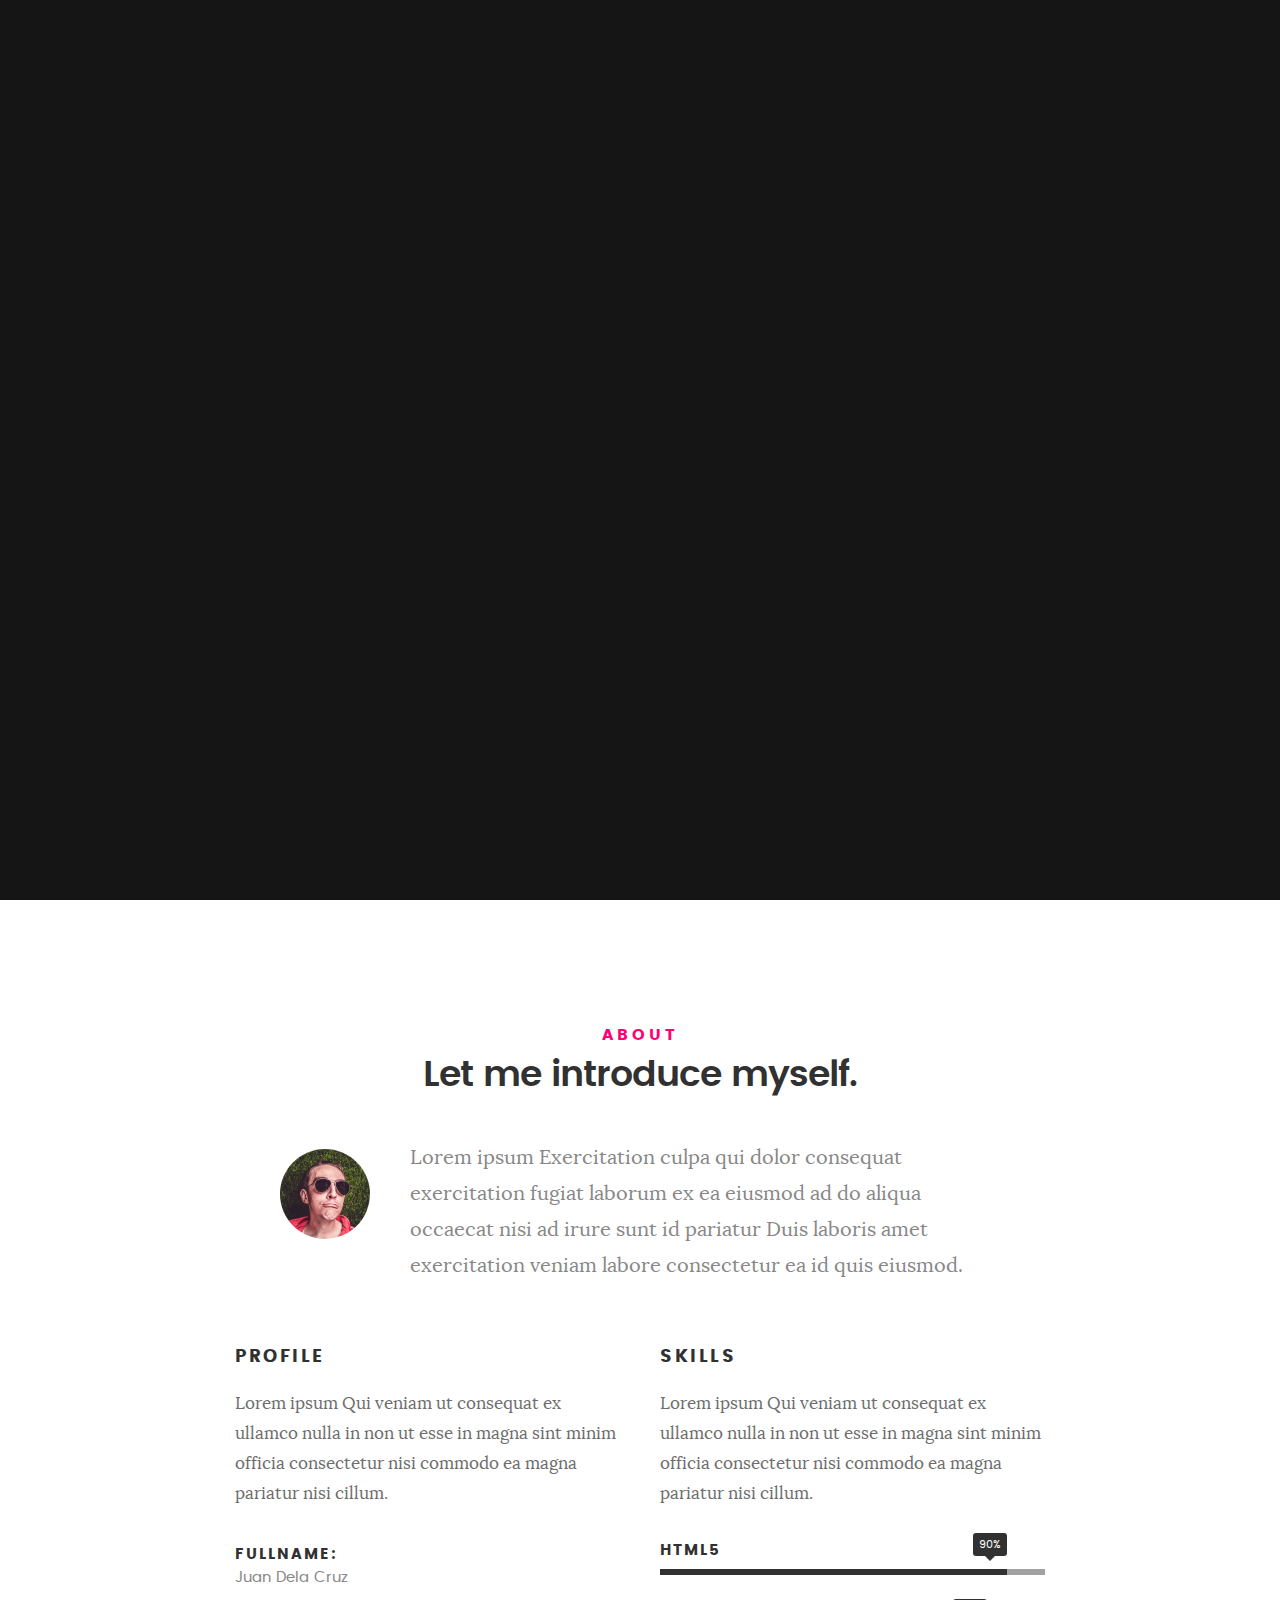
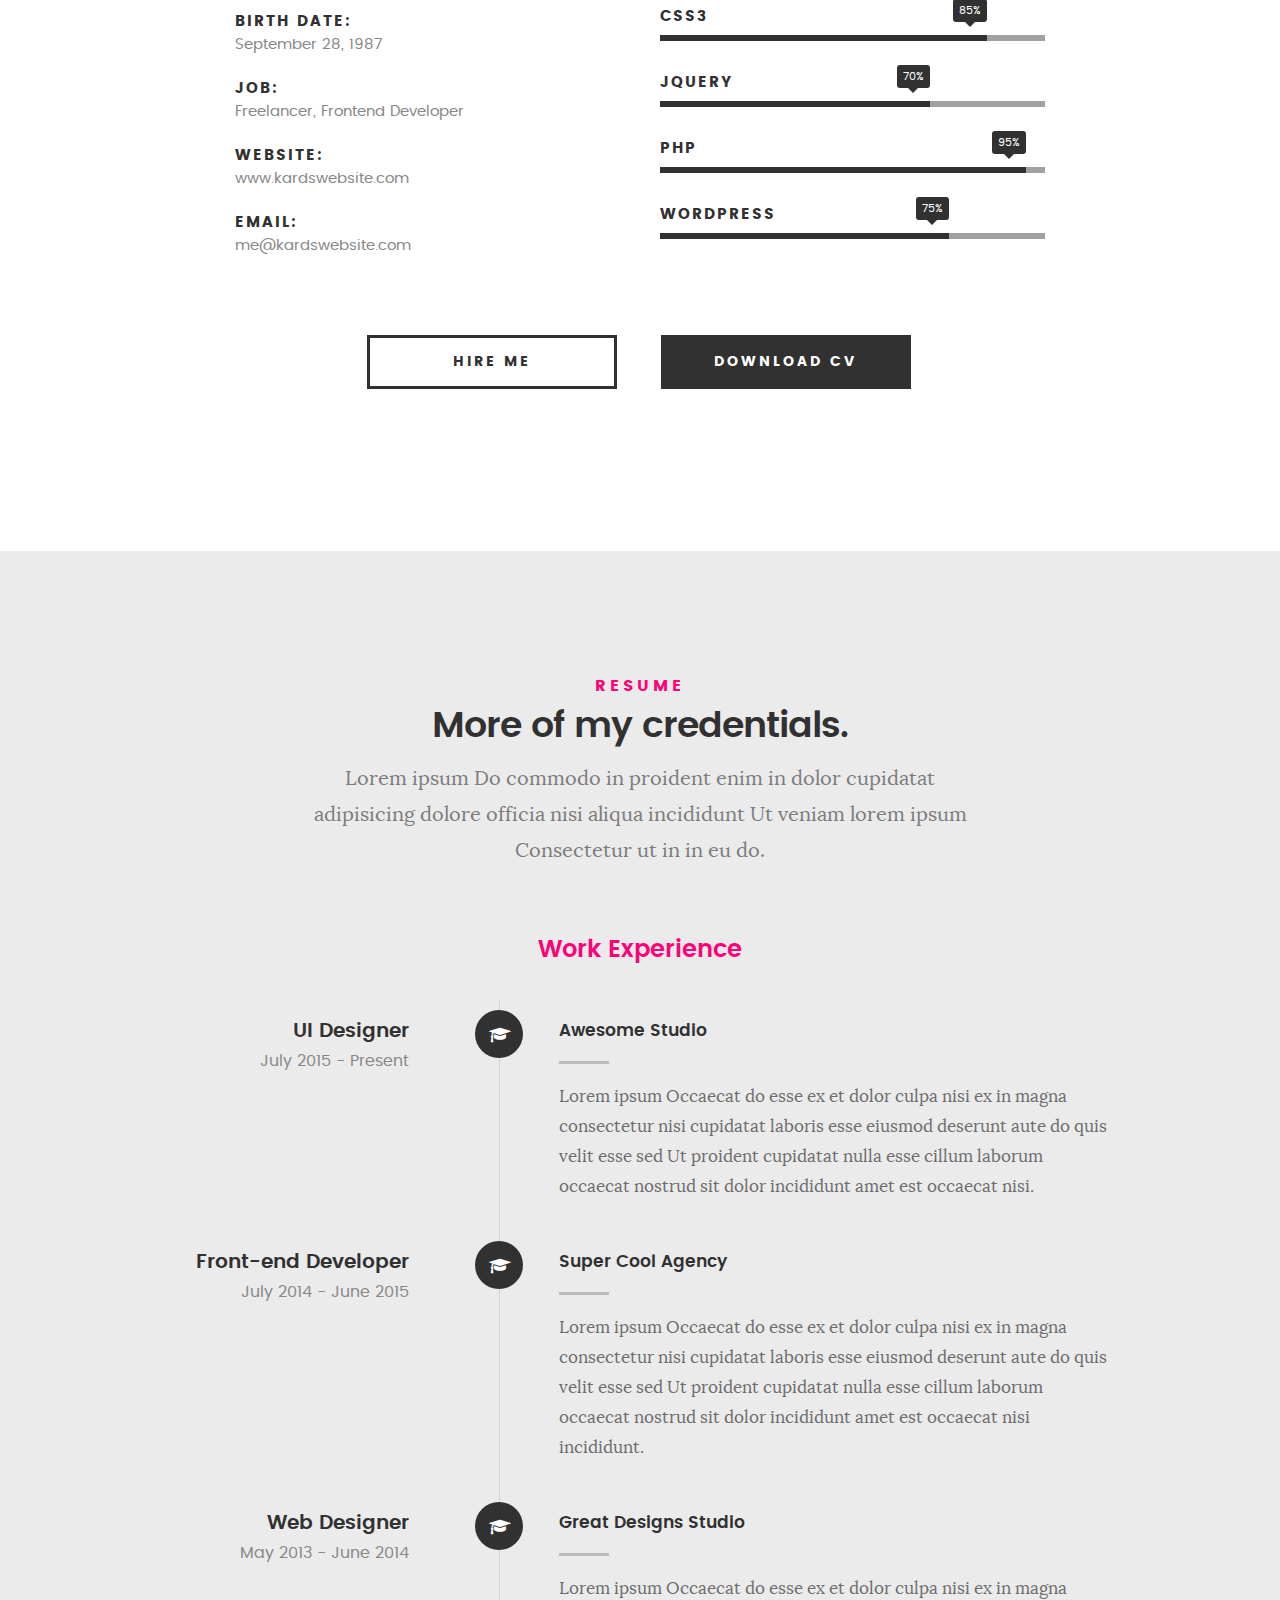
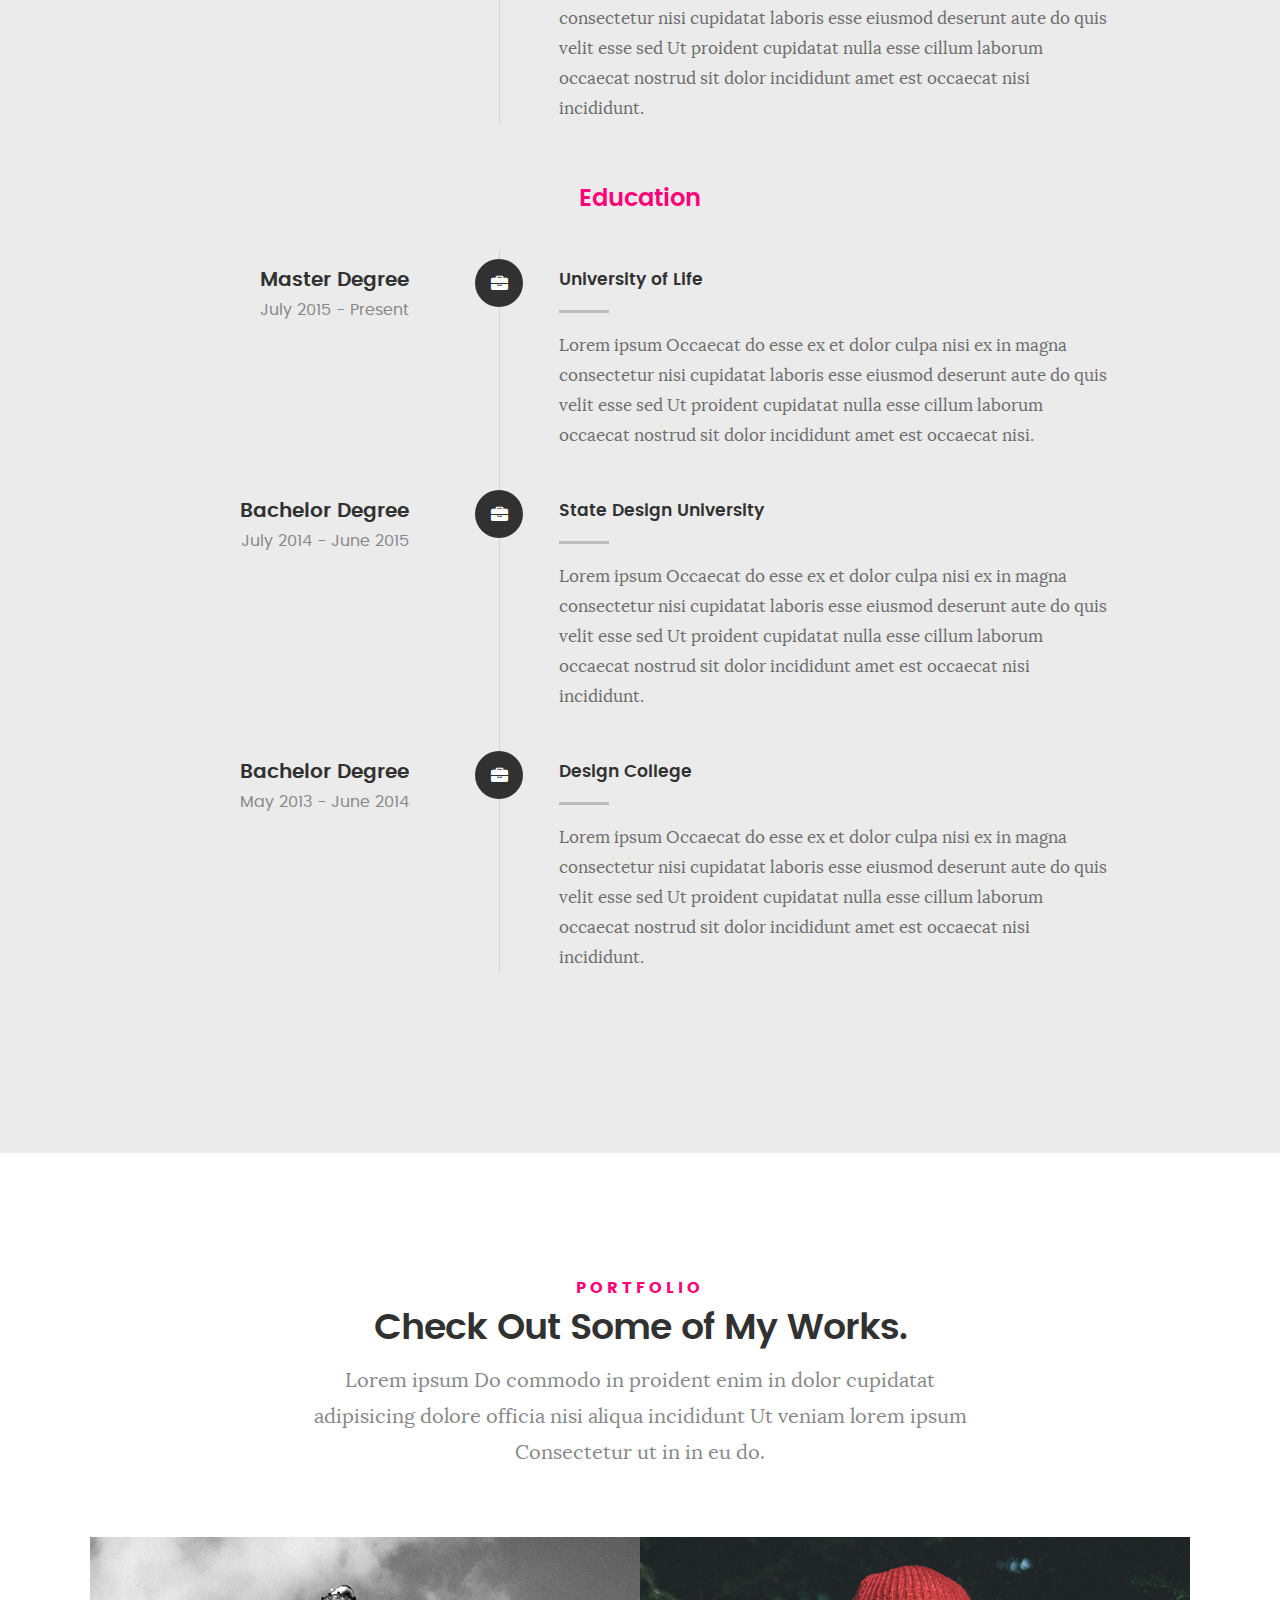
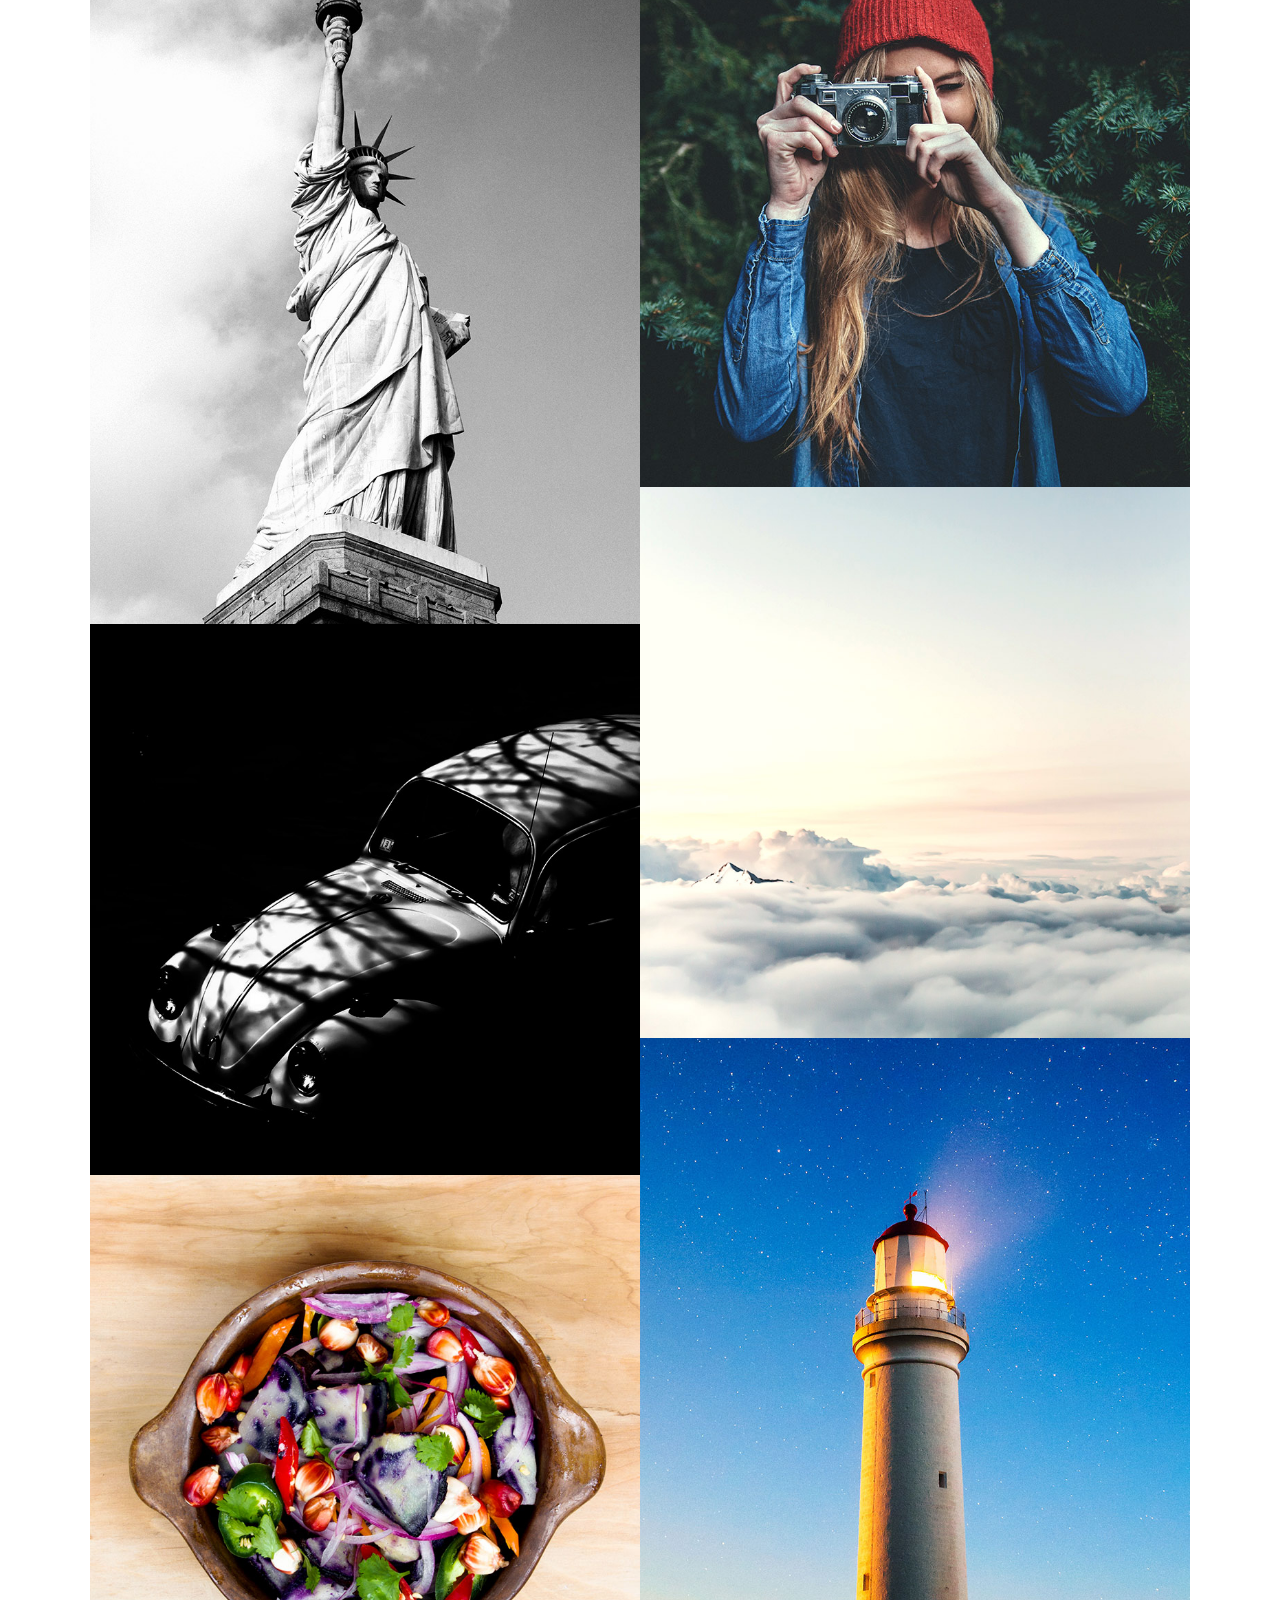
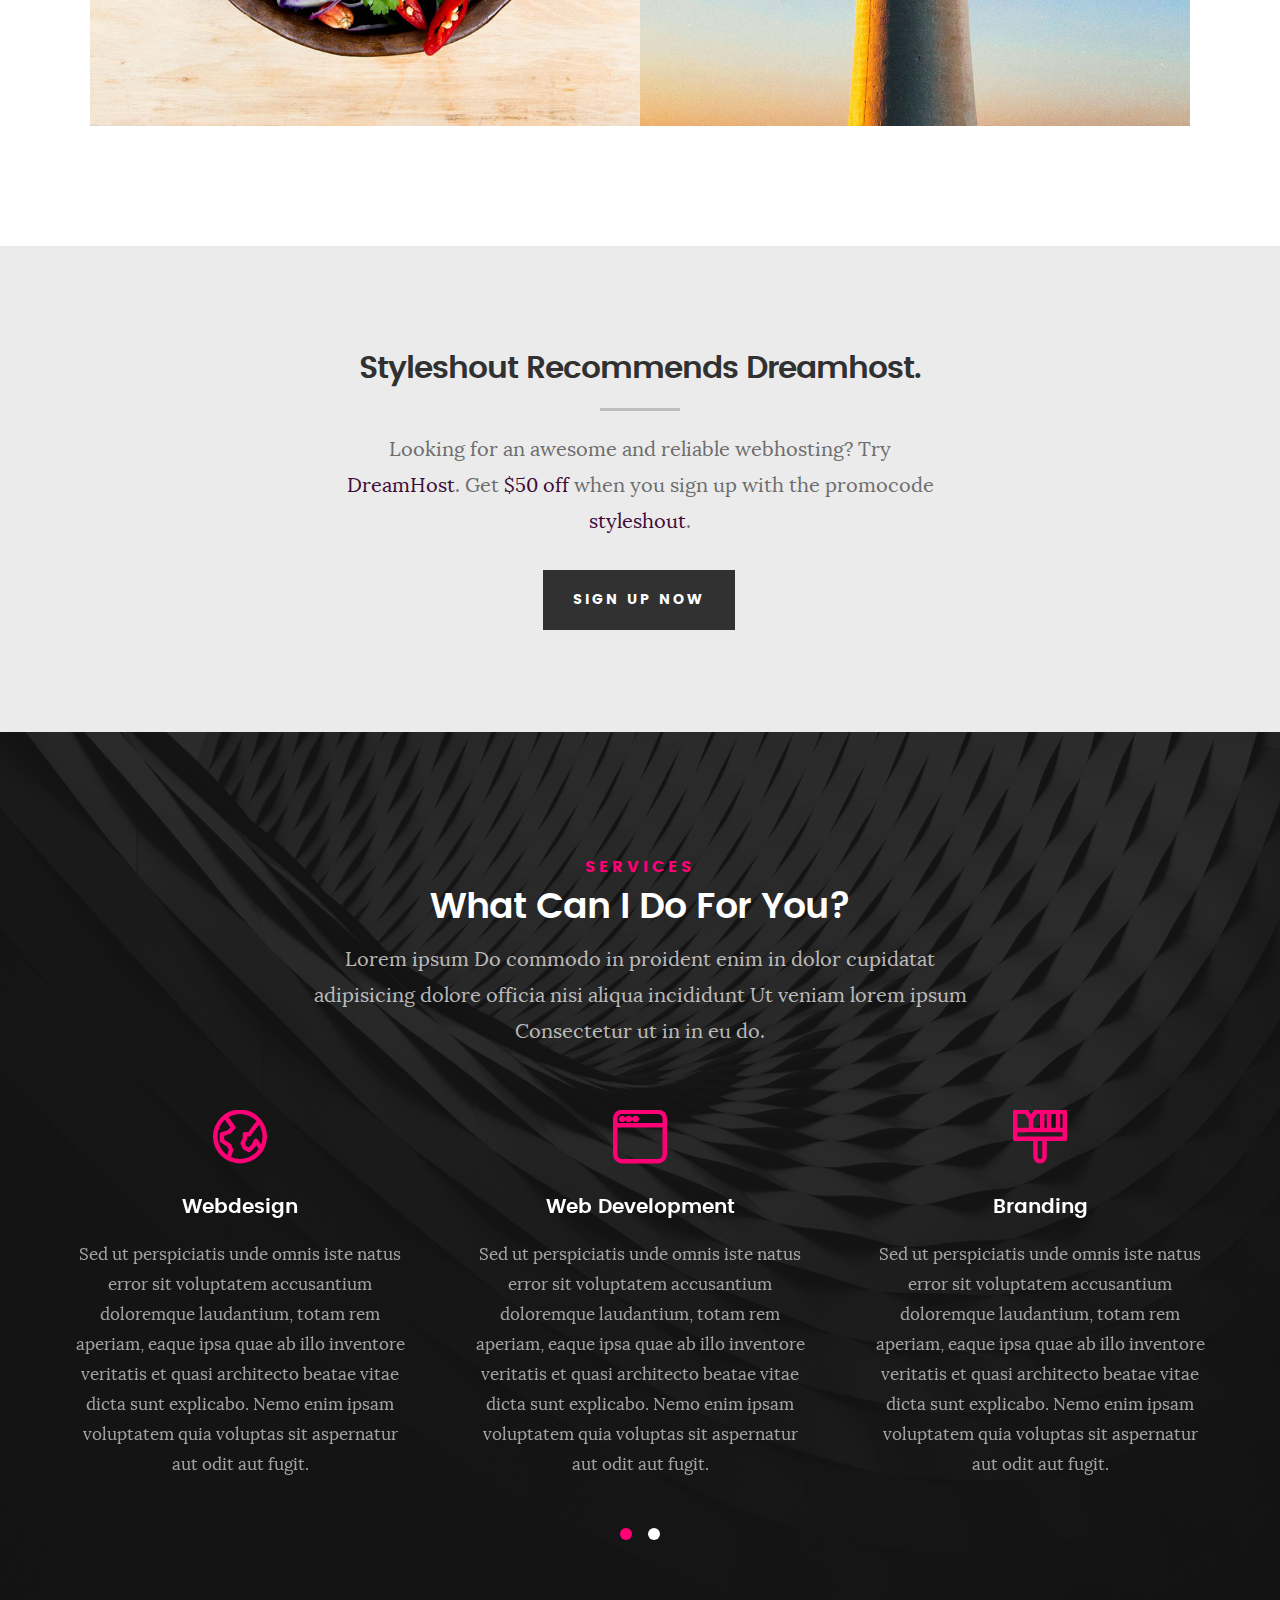
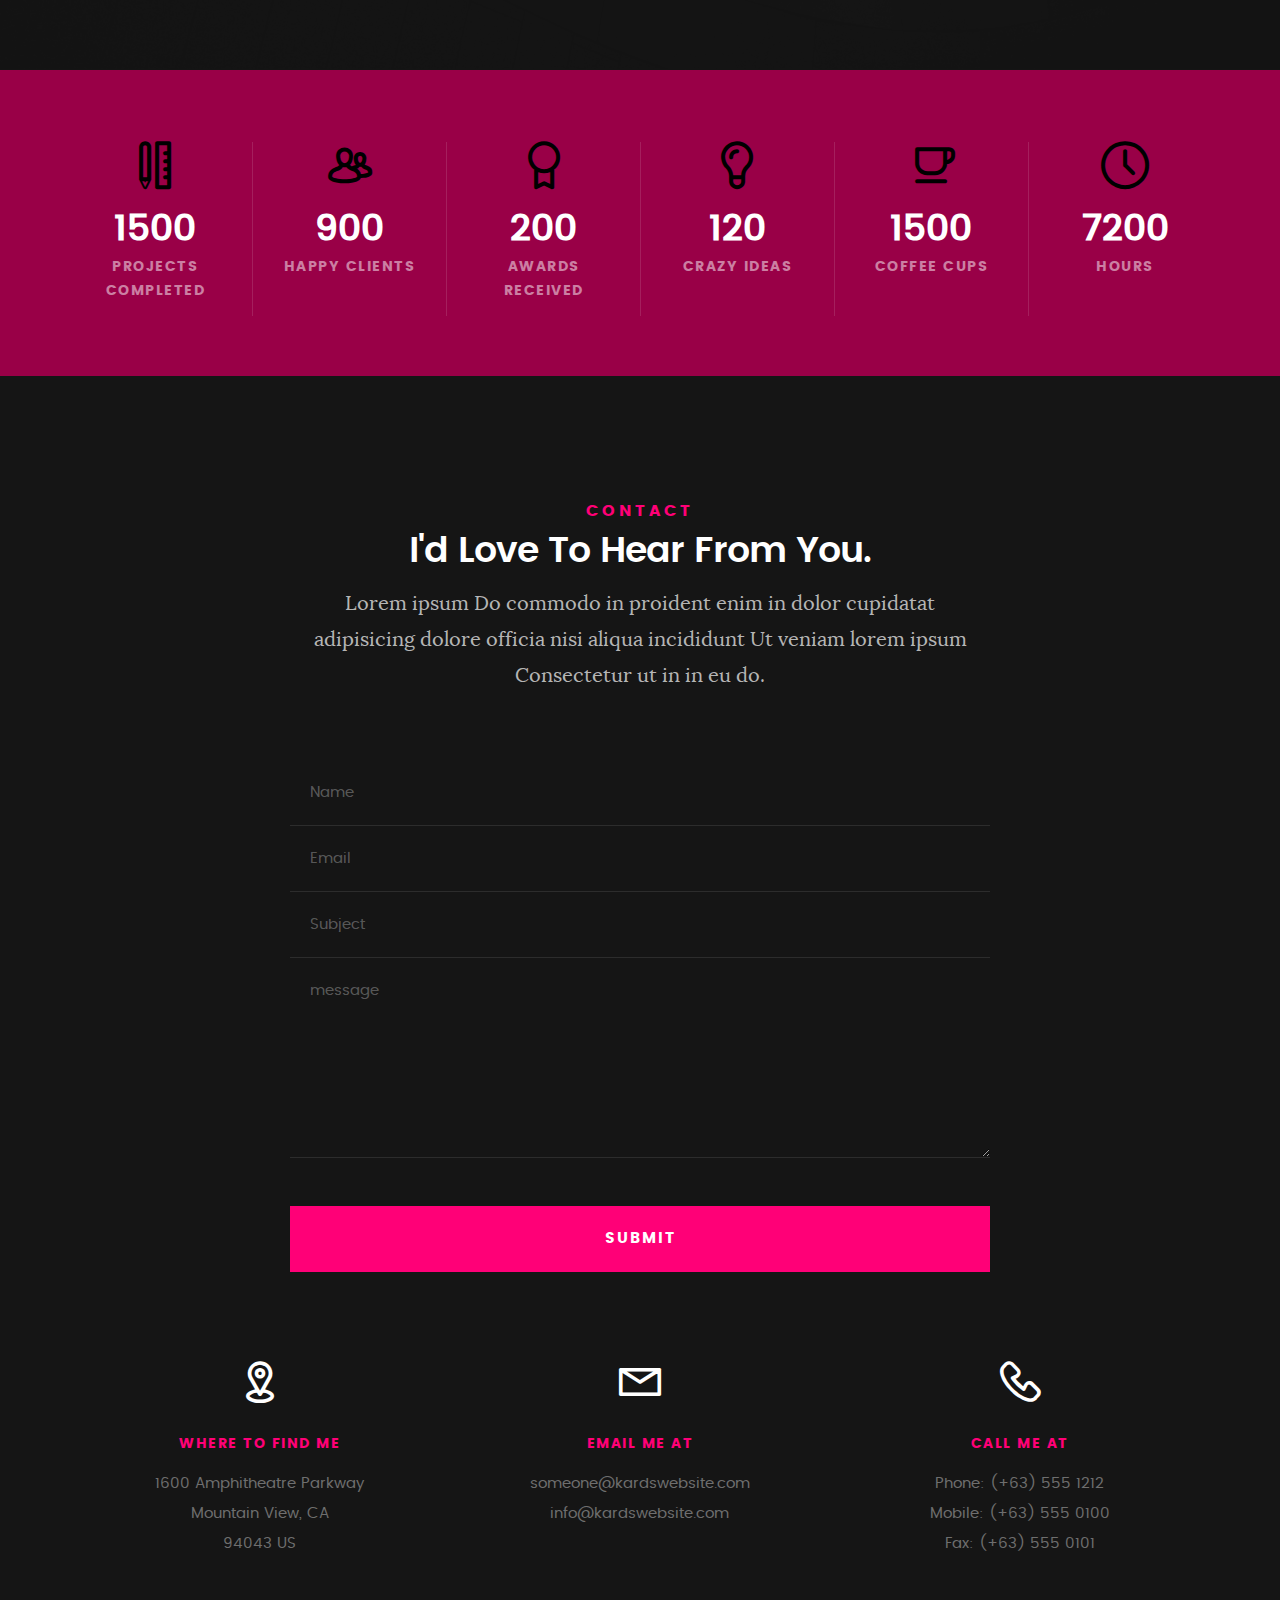
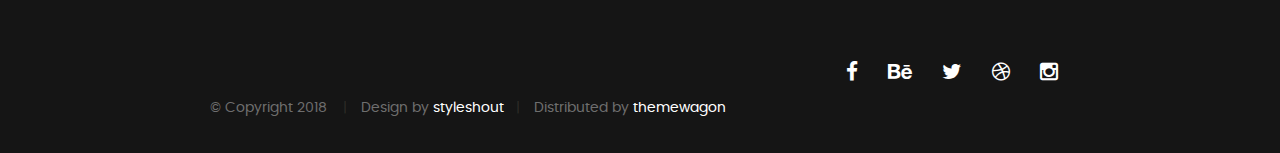
<file: index.html>
<!DOCTYPE html>
<!--[if IE 8 ]><html class="no-js oldie ie8" lang="en"> <![endif]-->
<!--[if IE 9 ]><html class="no-js oldie ie9" lang="en"> <![endif]-->
<!--[if (gte IE 9)|!(IE)]><!--><html class="no-js" lang="en"> <!--<![endif]-->
<head>

   <!--- basic page needs
   ================================================== -->
   <meta charset="utf-8">
	<title>Annie</title>
	<meta name="description" content="">  
	<meta name="author" content="">

   <!-- mobile specific metas
   ================================================== -->
	<meta name="viewport" content="width=device-width, initial-scale=1, maximum-scale=1">

 	<!-- CSS
   ================================================== -->
   <link rel="stylesheet" href="css/base.css">  
   <link rel="stylesheet" href="css/main.css">
   <link rel="stylesheet" href="css/vendor.css">     

   <!-- script
   ================================================== -->   
	<script src="js/modernizr.js"></script>
	<script src="js/pace.min.js"></script>

   <!-- favicons
	================================================== -->
	<link rel="icon" type="image/png" href="favicon.png">

</head>

<body id="top">

	<!-- header 
   ================================================== -->
   <header>   	
   	<div class="row">

   		<div class="top-bar">
   			<a class="menu-toggle" href="#"><span>Menu</span></a>

	   		<div class="logo">
		         <a href="index.html">Annie</a>
		      </div>		      

		   	<nav id="main-nav-wrap">
					<ul class="main-navigation">
						<li class="current"><a class="smoothscroll"  href="#intro" title="">Home</a></li>
						<li><a class="smoothscroll"  href="#about" title="">About</a></li>
						<li><a class="smoothscroll"  href="#resume" title="">Resume</a></li>
						<li><a class="smoothscroll"  href="#portfolio" title="">Portfolio</a></li>
						<li><a class="smoothscroll"  href="#services" title="">Services</a></li>					
						<li><a class="smoothscroll"  href="#contact" title="">Contact</a></li>	
					</ul>
				</nav>    		
   		</div> <!-- /top-bar --> 
   		
   	</div> <!-- /row --> 		
   </header> <!-- /header -->

	<!-- intro section
   ================================================== -->
   <section id="intro">   

   	<div class="intro-overlay"></div>	

   	<div class="intro-content">
   		<div class="row">

   			<div class="col-twelve">

	   			<h5>Hello, World.</h5>
	   			<h1>I'm Annie Neshreen.</h1>

	   			<p class="intro-position">
	   				<span>Full-stack Developer</span>
	   				<span>UI/UX Designer</span> 
	   			</p>

	   			<a class="button stroke smoothscroll" href="#about" title="">More About Me</a>

	   		</div>  
   			
   		</div>   		 		
   	</div> <!-- /intro-content --> 

   	<ul class="intro-social">        
         <li><a href="#"><i class="fa fa-facebook"></i></a></li>
         <li><a href="#"><i class="fa fa-behance"></i></a></li>
         <li><a href="#"><i class="fa fa-twitter"></i></a></li>
         <li><a href="#"><i class="fa fa-dribbble"></i></a></li>
         <li><a href="#"><i class="fa fa-instagram"></i></a></li>
      </ul> <!-- /intro-social -->      	

   </section> <!-- /intro -->


   <!-- about section
   ================================================== -->
   <section id="about">  

   	<div class="row section-intro">
   		<div class="col-twelve">

   			<h5>About</h5>
   			<h1>Let me introduce myself.</h1>

   			<div class="intro-info">

   				<img src="images/profile-pic.jpg" alt="Profile Picture">

   				<p class="lead">Lorem ipsum Exercitation culpa qui dolor consequat exercitation fugiat laborum ex ea eiusmod ad do aliqua occaecat nisi ad irure sunt id pariatur Duis laboris amet exercitation veniam labore consectetur ea id quis eiusmod.</p>
   			</div>   			

   		</div>   		
   	</div> <!-- /section-intro -->

   	<div class="row about-content">

   		<div class="col-six tab-full">

   			<h3>Profile</h3>
   			<p>Lorem ipsum Qui veniam ut consequat ex ullamco nulla in non ut esse in magna sint minim officia consectetur nisi commodo ea magna pariatur nisi cillum.</p>

   			<ul class="info-list">
   				<li>
   					<strong>Fullname:</strong>
   					<span>Juan Dela Cruz</span>
   				</li>
   				<li>
   					<strong>Birth Date:</strong>
   					<span>September 28, 1987</span>
   				</li>
   				<li>
   					<strong>Job:</strong>
   					<span>Freelancer, Frontend Developer</span>
   				</li>
   				<li>
   					<strong>Website:</strong>
   					<span>www.kardswebsite.com</span>
   				</li>
   				<li>
   					<strong>Email:</strong>
   					<span>me@kardswebsite.com</span>
   				</li>

   			</ul> <!-- /info-list -->

   		</div>

   		<div class="col-six tab-full">

   			<h3>Skills</h3>
   			<p>Lorem ipsum Qui veniam ut consequat ex ullamco nulla in non ut esse in magna sint minim officia consectetur nisi commodo ea magna pariatur nisi cillum.</p>

				<ul class="skill-bars">
				   <li>
				   	<div class="progress percent90"><span>90%</span></div>
				   	<strong>HTML5</strong>
				   </li>
				   <li>
				   	<div class="progress percent85"><span>85%</span></div>
				   	<strong>CSS3</strong>
				   </li>
				   <li>
				   	<div class="progress percent70"><span>70%</span></div>
				   	<strong>JQuery</strong>
				   </li>
				   <li>
				   	<div class="progress percent95"><span>95%</span></div>
				   	<strong>PHP</strong>
				   </li>
				   <li>

				   	<div class="progress percent75"><span>75%</span></div>
				   	<strong>Wordpress</strong>
				   </li>
      
				</ul> <!-- /skill-bars -->		

   		</div>

   	</div>

   	<div class="row button-section">
   		<div class="col-twelve">
   			<a href="#contact" title="Hire Me" class="button stroke smoothscroll">Hire Me</a>
   			<a href="#" title="Download CV" class="button button-primary">Download CV</a>
   		</div>   		
   	</div>

   </section> <!-- /process-->    


   <!-- resume Section
   ================================================== -->
	<section id="resume" class="grey-section">

		<div class="row section-intro">
   		<div class="col-twelve">

   			<h5>Resume</h5>
   			<h1>More of my credentials.</h1>

   			<p class="lead">Lorem ipsum Do commodo in proident enim in dolor cupidatat adipisicing dolore officia nisi aliqua incididunt Ut veniam lorem ipsum Consectetur ut in in eu do.</p>

   		</div>   		
   	</div> <!-- /section-intro--> 

   	<div class="row resume-timeline">

   		<div class="col-twelve resume-header">

   			<h2>Work Experience</h2>

   		</div> <!-- /resume-header -->

   		<div class="col-twelve">

   			<div class="timeline-wrap">

   				<div class="timeline-block">

	   				<div class="timeline-ico">
	   					<i class="fa fa-graduation-cap"></i>
	   				</div>

	   				<div class="timeline-header">
	   					<h3>UI Designer</h3>
	   					<p>July 2015 - Present</p>
	   				</div>

	   				<div class="timeline-content">
	   					<h4>Awesome Studio</h4>
	   					<p>Lorem ipsum Occaecat do esse ex et dolor culpa nisi ex in magna consectetur nisi cupidatat laboris esse eiusmod deserunt aute do quis velit esse sed Ut proident cupidatat nulla esse cillum laborum occaecat nostrud sit dolor incididunt amet est occaecat nisi.</p>
	   				</div>

	   			</div> <!-- /timeline-block -->

	   			<div class="timeline-block">

	   				<div class="timeline-ico">
	   					<i class="fa fa-graduation-cap"></i>
	   				</div>

	   				<div class="timeline-header">
	   					<h3>Front-end Developer</h3>
	   					<p>July 2014 - June 2015</p>
	   				</div>

	   				<div class="timeline-content">
	   					<h4>Super Cool Agency</h4>
	   					<p>Lorem ipsum Occaecat do esse ex et dolor culpa nisi ex in magna consectetur nisi cupidatat laboris esse eiusmod deserunt aute do quis velit esse sed Ut proident cupidatat nulla esse cillum laborum occaecat nostrud sit dolor incididunt amet est occaecat nisi incididunt.</p>
	   				</div>

	   			</div> <!-- /timeline-block -->

	   			<div class="timeline-block">

	   				<div class="timeline-ico">
	   					<i class="fa fa-graduation-cap"></i>
	   				</div>

	   				<div class="timeline-header">
	   					<h3>Web Designer</h3>
	   					<p>May 2013 - June 2014</p>
	   				</div>

	   				<div class="timeline-content">
	   					<h4>Great Designs Studio</h4>
	   					<p>Lorem ipsum Occaecat do esse ex et dolor culpa nisi ex in magna consectetur nisi cupidatat laboris esse eiusmod deserunt aute do quis velit esse sed Ut proident cupidatat nulla esse cillum laborum occaecat nostrud sit dolor incididunt amet est occaecat nisi incididunt.</p>
	   				</div>

	   			</div> <!-- /timeline-block -->

   			</div> <!-- /timeline-wrap -->   			

   		</div> <!-- /col-twelve -->
   		
   	</div> <!-- /resume-timeline -->
   	
   	<div class="row resume-timeline">

   		<div class="col-twelve resume-header">

   			<h2>Education</h2>

   		</div> <!-- /resume-header -->

   		<div class="col-twelve">

   			<div class="timeline-wrap">

   				<div class="timeline-block">

	   				<div class="timeline-ico">
	   					<i class="fa fa-briefcase"></i>
	   				</div>

	   				<div class="timeline-header">
	   					<h3>Master Degree</h3>
	   					<p>July 2015 - Present</p>
	   				</div>

	   				<div class="timeline-content">
	   					<h4>University of Life</h4>
	   					<p>Lorem ipsum Occaecat do esse ex et dolor culpa nisi ex in magna consectetur nisi cupidatat laboris esse eiusmod deserunt aute do quis velit esse sed Ut proident cupidatat nulla esse cillum laborum occaecat nostrud sit dolor incididunt amet est occaecat nisi.</p>
	   				</div>

	   			</div> <!-- /timeline-block -->

	   			<div class="timeline-block">

	   				<div class="timeline-ico">
	   					<i class="fa fa-briefcase"></i>
	   				</div>

	   				<div class="timeline-header">
	   					<h3>Bachelor Degree</h3>
	   					<p>July 2014 - June 2015</p>
	   				</div>

	   				<div class="timeline-content">
	   					<h4>State Design University</h4>
	   					<p>Lorem ipsum Occaecat do esse ex et dolor culpa nisi ex in magna consectetur nisi cupidatat laboris esse eiusmod deserunt aute do quis velit esse sed Ut proident cupidatat nulla esse cillum laborum occaecat nostrud sit dolor incididunt amet est occaecat nisi incididunt.</p>
	   				</div>

	   			</div> <!-- /timeline-block -->

	   			<div class="timeline-block">

	   				<div class="timeline-ico">
	   					<i class="fa fa-briefcase"></i>
	   				</div>

	   				<div class="timeline-header">
	   					<h3>Bachelor Degree</h3>
	   					<p>May 2013 - June 2014</p>
	   				</div>

	   				<div class="timeline-content">
	   					<h4>Design College</h4>
	   					<p>Lorem ipsum Occaecat do esse ex et dolor culpa nisi ex in magna consectetur nisi cupidatat laboris esse eiusmod deserunt aute do quis velit esse sed Ut proident cupidatat nulla esse cillum laborum occaecat nostrud sit dolor incididunt amet est occaecat nisi incididunt.</p>
	   				</div>

	   			</div> <!-- /timeline-block -->

   			</div> <!-- /timeline-wrap -->   			

   		</div> <!-- /col-twelve -->
   		
   	</div> <!-- /resume-timeline -->
		
	</section> <!-- /features -->


	<!-- Portfolio Section
   ================================================== -->
	<section id="portfolio">

		<div class="row section-intro">
   		<div class="col-twelve">

   			<h5>Portfolio</h5>
   			<h1>Check Out Some of My Works.</h1>

   			<p class="lead">Lorem ipsum Do commodo in proident enim in dolor cupidatat adipisicing dolore officia nisi aliqua incididunt Ut veniam lorem ipsum Consectetur ut in in eu do.</p>

   		</div>   		
   	</div> <!-- /section-intro--> 

   	<div class="row portfolio-content">

   		<div class="col-twelve">

   			<!-- portfolio-wrapper -->
	         <div id="folio-wrapper" class="block-1-2 block-mob-full stack">

	         	<div class="bgrid folio-item">
	               <div class="item-wrap">
	               	<img src="images/portfolio/liberty.jpg" alt="Liberty">
	                  <a href="#modal-01" class="overlay">	                  	           
	                     <div class="folio-item-table">
	                     	<div class="folio-item-cell">
		     					       <h3 class="folio-title">Liberty</h3>	     					    
		     					    	 <span class="folio-types">
		     					       	  Graphic Design
		     					       </span>
		     					   </div>	                      	
	                     </div>                    
	                  </a>
	               </div>	               
	        		</div> <!-- /folio-item -->

	        		<div class="bgrid folio-item">
	               <div class="item-wrap">
	               	<img src="images/portfolio/shutterbug.jpg" alt="Shutterbug">
	               	<a href="#modal-02" class="overlay">              		                  
	                     <div class="folio-item-table">
	                     	<div class="folio-item-cell">
	                     		<h3 class="folio-title">Shutterbug</h3>	     					    
		     					    	<span class="folio-types">
		     					       	  Web Design
		     					      </span>		     		
		     					   </div> 	                      	
	                     </div>                    
	                  </a>
	               </div>
	        		</div> <!-- /folio-item -->

	            <div class="bgrid folio-item">
	               <div class="item-wrap">
	               	<img src="images/portfolio/clouds.jpg"alt="Clouds">
	                  <a href="#modal-03" class="overlay">             		                  
	                     <div class="folio-item-table">
	                     	<div class="folio-item-cell">
	                     		<h3 class="folio-title">Clouds</h3>	     					    
		     					    	<span class="folio-types">
		     					       	  Web Design
		     					      </span>		     		
		     					   </div> 	                      	
	                     </div>                    
	                  </a>
	               </div>
	        		</div> <!-- /folio-item -->

	            <div class="bgrid folio-item">
	               <div class="item-wrap">
	               	<img src="images/portfolio/beetle.jpg" alt="Beetle">
	                  <a href="#modal-04" class="overlay">                  	                 
	                     <div class="folio-item-table">
	                     	<div class="folio-item-cell">
	                     		<h3 class="folio-title">Beetle</h3>	     					    
		     					    	<span class="folio-types">
		     					       	  Branding
		     					      </span>		     		
		     					   </div>  	                      	
	                     </div>                    
	                  </a>
	               </div>
	        		</div> <!-- /folio-item -->     

	        		<div class="bgrid folio-item">
	               <div class="item-wrap">
	               	<img src="images/portfolio/lighthouse.jpg" alt="Lighthouse">
	                  <a href="#modal-05" class="overlay">             		                  
	                     <div class="folio-item-table">
	                     	<div class="folio-item-cell">
	                     		<h3 class="folio-title">Lighthouse</h3>	     					    
		     					    	<span class="folio-types">
		     					       	  Web Development
		     					      </span>		     		
		     					   </div> 	                      	
	                     </div>                    
	                  </a>
	               </div>
	        		</div> <!-- /folio-item -->

	            <div class="bgrid folio-item">
	               <div class="item-wrap">
	               	<img src="images/portfolio/salad.jpg" alt="Salad">
	                  <a href="#modal-06" class="overlay">
	                     <div class="folio-item-table">
	                     	<div class="folio-item-cell">
	                     		<h3 class="folio-title">Salad</h3>	     					    
		     					    	<span class="folio-types">
		     					       	  Branding
		     					      </span>		     		
		     					   </div>	                      	
	                     </div>                    
	                  </a>
	               </div>
	        		</div> <!-- /folio-item -->   

	            <!-- modal popups - begin
	            ============================================================= -->
	            <div id="modal-01" class="popup-modal slider mfp-hide">	

				     	<div class="media">
				     		<img src="images/portfolio/modals/m-liberty.jpg" alt="" />
				     	</div>      	

					   <div class="description-box">
					      <h4>Liberty</h4>		      
					      <p>Proin gravida nibh vel velit auctor aliquet. Aenean sollicitudin, lorem quis bibendum auctor, nisi elit consequat ipsum, nec sagittis sem nibh id elit.</p>

					      <div class="categories">Web Development</div>			               
					   </div>

			         <div class="link-box">
			            <a href="http://www.behance.net">Details</a>
					      <a href="#" class="popup-modal-dismiss">Close</a>
			         </div>		      

				   </div> <!-- /modal-01 -->

				   <div id="modal-02" class="popup-modal slider mfp-hide">	

				     	<div class="media">
				     		<img src="images/portfolio/modals/m-shutterbug.jpg" alt="" />
				     	</div>      	

					   <div class="description-box">
					      <h4>Shutterbug</h4>		      
					      <p>Proin gravida nibh vel velit auctor aliquet. Aenean sollicitudin, lorem quis bibendum auctor, nisi elit consequat ipsum, nec sagittis sem nibh id elit.</p>

					      <div class="categories">Web Design</div>			               
					   </div>

			         <div class="link-box">
			            <a href="http://www.behance.net">Details</a>
					      <a href="#" class="popup-modal-dismiss">Close</a>
			         </div>		      

				   </div> <!-- /modal-02 -->

				   <div id="modal-03" class="popup-modal slider mfp-hide">	

				     	<div class="media">
				     		<img src="images/portfolio/modals/m-clouds.jpg" alt="" />
				     	</div>      	

					   <div class="description-box">
					      <h4>Clouds</h4>		      
					      <p>Proin gravida nibh vel velit auctor aliquet. Aenean sollicitudin, lorem quis bibendum auctor, nisi elit consequat ipsum, nec sagittis sem nibh id elit.</p>

					      <div class="categories">Web Design</div>			               
					   </div>

			         <div class="link-box">
			            <a href="http://www.behance.net">Details</a>
					      <a href="#" class="popup-modal-dismiss">Close</a>
			         </div>		      

				   </div> <!-- /modal-03 -->

				   <div id="modal-04" class="popup-modal slider mfp-hide">	

				     	<div class="media">
				     		<img src="images/portfolio/modals/m-beetle.jpg" alt="" />
				     	</div>      	

					   <div class="description-box">
					      <h4>Beetle</h4>		      
					      <p>Proin gravida nibh vel velit auctor aliquet. Aenean sollicitudin, lorem quis bibendum auctor, nisi elit consequat ipsum, nec sagittis sem nibh id elit.</p>

					      <div class="categories">Branding</div>			               
					   </div>

			         <div class="link-box">
			            <a href="http://www.behance.net">Details</a>
					      <a href="#" class="popup-modal-dismiss">Close</a>
			         </div>		      

				   </div> <!-- /modal-04 -->

				   <div id="modal-05" class="popup-modal slider mfp-hide">	

				     	<div class="media">
				     		<img src="images/portfolio/modals/m-lighthouse.jpg" alt="" />
				     	</div>      	

					   <div class="description-box">
					      <h4>Lighthouse</h4>		      
					      <p>Proin gravida nibh vel velit auctor aliquet. Aenean sollicitudin, lorem quis bibendum auctor, nisi elit consequat ipsum, nec sagittis sem nibh id elit.</p>

					      <div class="categories">Web Development</div>			               
					   </div>

			         <div class="link-box">
			            <a href="http://www.behance.net">Details</a>
					      <a href="#" class="popup-modal-dismiss">Close</a>
			         </div>		      

				   </div> <!-- /modal-05 -->

				   <div id="modal-06" class="popup-modal slider mfp-hide">	

				     	<div class="media">
				     		<img src="images/portfolio/modals/m-salad.jpg" alt="" />
				     	</div>      	

					   <div class="description-box">
					      <h4>Salad</h4>		      
					      <p>Proin gravida nibh vel velit auctor aliquet. Aenean sollicitudin, lorem quis bibendum auctor, nisi elit consequat ipsum, nec sagittis sem nibh id elit.</p>

					      <div class="categories">Branding</div>			               
					   </div>

			         <div class="link-box">
			            <a href="http://www.behance.net">Details</a>
					      <a href="#" class="popup-modal-dismiss">Close</a>
			         </div>		      

				   </div> <!-- /modal-06 -->


				   <!-- modal popups - end
	            ============================================================= -->

	         </div> <!-- /portfolio-wrapper --> 

   		</div>  <!-- /twelve -->   

   	</div> <!-- /portfolio-content --> 
		
	</section> <!-- /portfolio --> 


	<!-- CTA Section
   ================================================== -->
	<section id="cta" class="grey-section">

   	<div class="row cta-content">

   		<div class="col-twelve section-ads">  

	     		<h2 class="h01"><a href="http://www.dreamhost.com/r.cgi?287326|STYLESHOUT">Styleshout Recommends Dreamhost.</a></h2>

		      <p class="lead">
		      Looking for an awesome and reliable webhosting? Try <a href="http://www.dreamhost.com/r.cgi?287326|STYLESHOUT"><span>DreamHost</span></a>.
				Get <span>$50 off</span> when you sign up with the promocode <span>styleshout</span>. 
				<!-- Simply type	the promocode in the box labeled “Promo Code” when placing your order. -->	
				</p>

				<div class="action">
			      <a class="button button-primary large" href="http://www.dreamhost.com/r.cgi?287326|STYLESHOUT">Sign Up Now</a>
		      </div>		     	

   		</div>

   	</div> <!-- /cta-content -->

   </section> <!-- /cta --> 

	
	<!-- services Section
   ================================================== -->
	<section id="services">

		<div class="overlay"></div>

		<div class="row section-intro">
   		<div class="col-twelve">

   			<h5>Services</h5>
   			<h1>What Can I Do For You?</h1>

   			<p class="lead">Lorem ipsum Do commodo in proident enim in dolor cupidatat adipisicing dolore officia nisi aliqua incididunt Ut veniam lorem ipsum Consectetur ut in in eu do.</p>

   		</div>   		
   	</div> <!-- /section-intro -->

   	<div class="row services-content">

   		<div id="owl-slider" class="owl-carousel services-list">

	      	<div class="service">	

	      		<span class="icon"><i class="icon-earth"></i></span>            

	            <div class="service-content">	

	            	 <h3>Webdesign</h3>

		            <p class="desc">Sed ut perspiciatis unde omnis iste natus error sit voluptatem accusantium doloremque laudantium, totam rem aperiam, eaque ipsa quae ab illo inventore veritatis et quasi architecto beatae vitae dicta sunt explicabo. Nemo enim ipsam voluptatem quia voluptas sit aspernatur aut odit aut fugit.
	         		</p>
	         		
	         	</div> 	         	 

				</div> <!-- /service -->

				<div class="service">	

					<span class="icon"><i class="icon-window"></i></span>                          

	            <div class="service-content">	

	            	<h3>Web Development</h3>  

		            <p class="desc">Sed ut perspiciatis unde omnis iste natus error sit voluptatem accusantium doloremque laudantium, totam rem aperiam, eaque ipsa quae ab illo inventore veritatis et quasi architecto beatae vitae dicta sunt explicabo. Nemo enim ipsam voluptatem quia voluptas sit aspernatur aut odit aut fugit.
	         		</p>

	            </div>	                          

			   </div> <!-- /service -->

			   <div class="service">

			   	<span class="icon"><i class="icon-paint-brush"></i></span>		            

	            <div class="service-content">

	            	<h3>Branding</h3>

		            <p class="desc">Sed ut perspiciatis unde omnis iste natus error sit voluptatem accusantium doloremque laudantium, totam rem aperiam, eaque ipsa quae ab illo inventore veritatis et quasi architecto beatae vitae dicta sunt explicabo. Nemo enim ipsam voluptatem quia voluptas sit aspernatur aut odit aut fugit.
	        			</p> 

	            </div> 	            	               

			   </div> <!-- /service -->

				<div class="service">

					<span class="icon"><i class="icon-toggles"></i></span>	              

	            <div class="service-content">

	            	<h3>UI/UX Design</h3>

		            <p class="desc">Sed ut perspiciatis unde omnis iste natus error sit voluptatem accusantium doloremque laudantium, totam rem aperiam, eaque ipsa quae ab illo inventore veritatis et quasi architecto beatae vitae dicta sunt explicabo. Nemo enim ipsam voluptatem quia voluptas sit aspernatur aut odit aut fugit.
	         		</p> 
	         		
	            </div>                

				</div> <!-- /service -->

			   <div class="service">

			   	<span class="icon"><i class="icon-image"></i></span>	            

	            <div class="service-content">

	            	<h3>Graphics Design</h3>

		            <p class="desc">Sed ut perspiciatis unde omnis iste natus error sit voluptatem accusantium doloremque laudantium, totam rem aperiam, eaque ipsa quae ab illo inventore veritatis et quasi architecto beatae vitae dicta sunt explicabo. Nemo enim ipsam voluptatem quia voluptas sit aspernatur aut odit aut fugit.
	        			</p> 

	            </div>	               

			   </div> <!-- /service -->

			   <div class="service">

			   	<span class="icon"><i class="icon-chat"></i></span>	   	           

	            <div class="service-content">

	            	 <h3>Consultancy</h3>

		            <p class="desc">Sed ut perspiciatis unde omnis iste natus error sit voluptatem accusantium doloremque laudantium, totam rem aperiam, eaque ipsa quae ab illo inventore veritatis et quasi architecto beatae vitae dicta sunt explicabo. Nemo enim ipsam voluptatem quia voluptas sit aspernatur aut odit aut fugit.
	        			</p> 
	        			
	            </div>	               

			   </div> <!-- /service -->

	      </div> <!-- /services-list -->
   		
   	</div> <!-- /services-content -->
		
	</section> <!-- /services -->	


	<!-- stats Section
   ================================================== -->
	<section id="stats" class="count-up">

		<div class="row">
			<div class="col-twelve">

				<div class="block-1-6 block-s-1-3 block-tab-1-2 block-mob-full stats-list">

					<div class="bgrid stat">

						<div class="icon-part">
							<i class="icon-pencil-ruler"></i>
						</div>

						<h3 class="stat-count">
							1500
						</h3>

						<h5 class="stat-title">
							Projects Completed
						</h5>

					</div> <!-- /stat -->					

					<div class="bgrid stat">

						<div class="icon-part">
							<i class="icon-users"></i>
						</div>

						<h3 class="stat-count">
							900
						</h3>

						<h5 class="stat-title">
							Happy Clients
						</h5>

					</div> <!-- /stat -->

					<div class="bgrid stat">

						<div class="icon-part">
							<i class="icon-badge"></i>
						</div>

						<h3 class="stat-count">
							200
						</h3>

						<h5 class="stat-title">
							Awards Received
						</h5>

					</div> <!-- /stat -->									

					<div class="bgrid stat">

						<div class="icon-part">
							<i class="icon-light-bulb"></i>
						</div>

						<h3 class="stat-count">
							120
						</h3>

						<h5 class="stat-title">
							Crazy Ideas
						</h5>

					</div> <!-- /stat -->

					<div class="bgrid stat">

						<div class="icon-part">
							<i class="icon-cup"></i>
						</div>

						<h3 class="stat-count">
							1500
						</h3>

						<h5 class="stat-title">
							Coffee Cups
						</h5>

					</div> <!-- /stat -->

					<div class="bgrid stat">

						<div class="icon-part">
							<i class="icon-clock"></i>
						</div>

						<h3 class="stat-count">
							7200
						</h3>

						<h5 class="stat-title">
							Hours
						</h5>

					</div> <!-- /stat -->

				</div> <!-- /stats-list -->

			</div> <!-- /twelve -->
		</div> <!-- /row -->

	</section> <!-- /stats -->

	
   <!-- contact
   ================================================== -->
	<section id="contact">

		<div class="row section-intro">
   		<div class="col-twelve">

   			<h5>Contact</h5>
   			<h1>I'd Love To Hear From You.</h1>

   			<p class="lead">Lorem ipsum Do commodo in proident enim in dolor cupidatat adipisicing dolore officia nisi aliqua incididunt Ut veniam lorem ipsum Consectetur ut in in eu do.</p>

   		</div> 
   	</div> <!-- /section-intro -->

   	<div class="row contact-form">

   		<div class="col-twelve">

            <!-- form -->
            <form name="contactForm" id="contactForm" method="post" action="">
      			<fieldset>

                  <div class="form-field">
 						   <input name="contactName" type="text" id="contactName" placeholder="Name" value="" minlength="2" required="">
                  </div>
                  <div class="form-field">
	      			   <input name="contactEmail" type="email" id="contactEmail" placeholder="Email" value="" required="">
	               </div>
                  <div class="form-field">
	     				   <input name="contactSubject" type="text" id="contactSubject" placeholder="Subject" value="">
	               </div>                       
                  <div class="form-field">
	                 	<textarea name="contactMessage" id="contactMessage" placeholder="message" rows="10" cols="50" required=""></textarea>
	               </div>                      
                 <div class="form-field">
                     <button class="submitform">Submit</button>
                     <div id="submit-loader">
                        <div class="text-loader">Sending...</div>                             
       				      <div class="s-loader">
								  	<div class="bounce1"></div>
								  	<div class="bounce2"></div>
								  	<div class="bounce3"></div>
								</div>
							</div>
                  </div>

      			</fieldset>
      		</form> <!-- Form End -->

            <!-- contact-warning -->
            <div id="message-warning">            	
            </div>            
            <!-- contact-success -->
      		<div id="message-success">
               <i class="fa fa-check"></i>Your message was sent, thank you!<br>
      		</div>

         </div> <!-- /col-twelve -->
   		
   	</div> <!-- /contact-form -->

   	<div class="row contact-info">

   		<div class="col-four tab-full">

   			<div class="icon">
   				<i class="icon-pin"></i>
   			</div>

   			<h5>Where to find me</h5>

   			<p>
            1600 Amphitheatre Parkway<br>
            Mountain View, CA<br>
            94043 US
            </p>

   		</div>

   		<div class="col-four tab-full collapse">

   			<div class="icon">
   				<i class="icon-mail"></i>
   			</div>

   			<h5>Email Me At</h5>

   			<p>someone@kardswebsite.com<br>
			   	info@kardswebsite.com			     
			   </p>

   		</div>

   		<div class="col-four tab-full">

   			<div class="icon">
   				<i class="icon-phone"></i>
   			</div>

   			<h5>Call Me At</h5>

   			<p>Phone: (+63) 555 1212<br>
			   	Mobile: (+63) 555 0100<br>
			     	Fax: (+63) 555 0101
			   </p>

   		</div>
   		
   	</div> <!-- /contact-info -->
		
	</section> <!-- /contact -->


   <!-- footer
   ================================================== -->

   <footer>
     	<div class="row">

     		<div class="col-six tab-full pull-right social">

     			<ul class="footer-social">        
			      <li><a href="#"><i class="fa fa-facebook"></i></a></li>
			      <li><a href="#"><i class="fa fa-behance"></i></a></li>
			      <li><a href="#"><i class="fa fa-twitter"></i></a></li>
			      <li><a href="#"><i class="fa fa-dribbble"></i></a></li>
			      <li><a href="#"><i class="fa fa-instagram"></i></a></li>
			   </ul> 
	      		
	      </div>

      	<div class="col-eight tab-full">
	      	<div class="copyright">
		        	<span>© Copyright 2018 </span> 
		        	<span>Design by <a href="http://www.styleshout.com/">styleshout</a></span> 
		        	<span>Distributed by <a href="https://themewagon.com/">themewagon</a></span>	         	
		         </div>		                  
	      	</div>

	      	<div id="go-top">
		         <a class="smoothscroll" title="Back to Top" href="#top"><i class="fa fa-long-arrow-up"></i></a>
		      </div>

      	</div> <!-- /row -->     	
   </footer>  

   <div id="preloader"> 
    	<div id="loader"></div>
   </div> 

   <!-- Java Script
   ================================================== --> 
   <script src="js/jquery-2.1.3.min.js"></script>
   <script src="js/plugins.js"></script>
   <script src="js/main.js"></script>

</body>

</html>
</file>
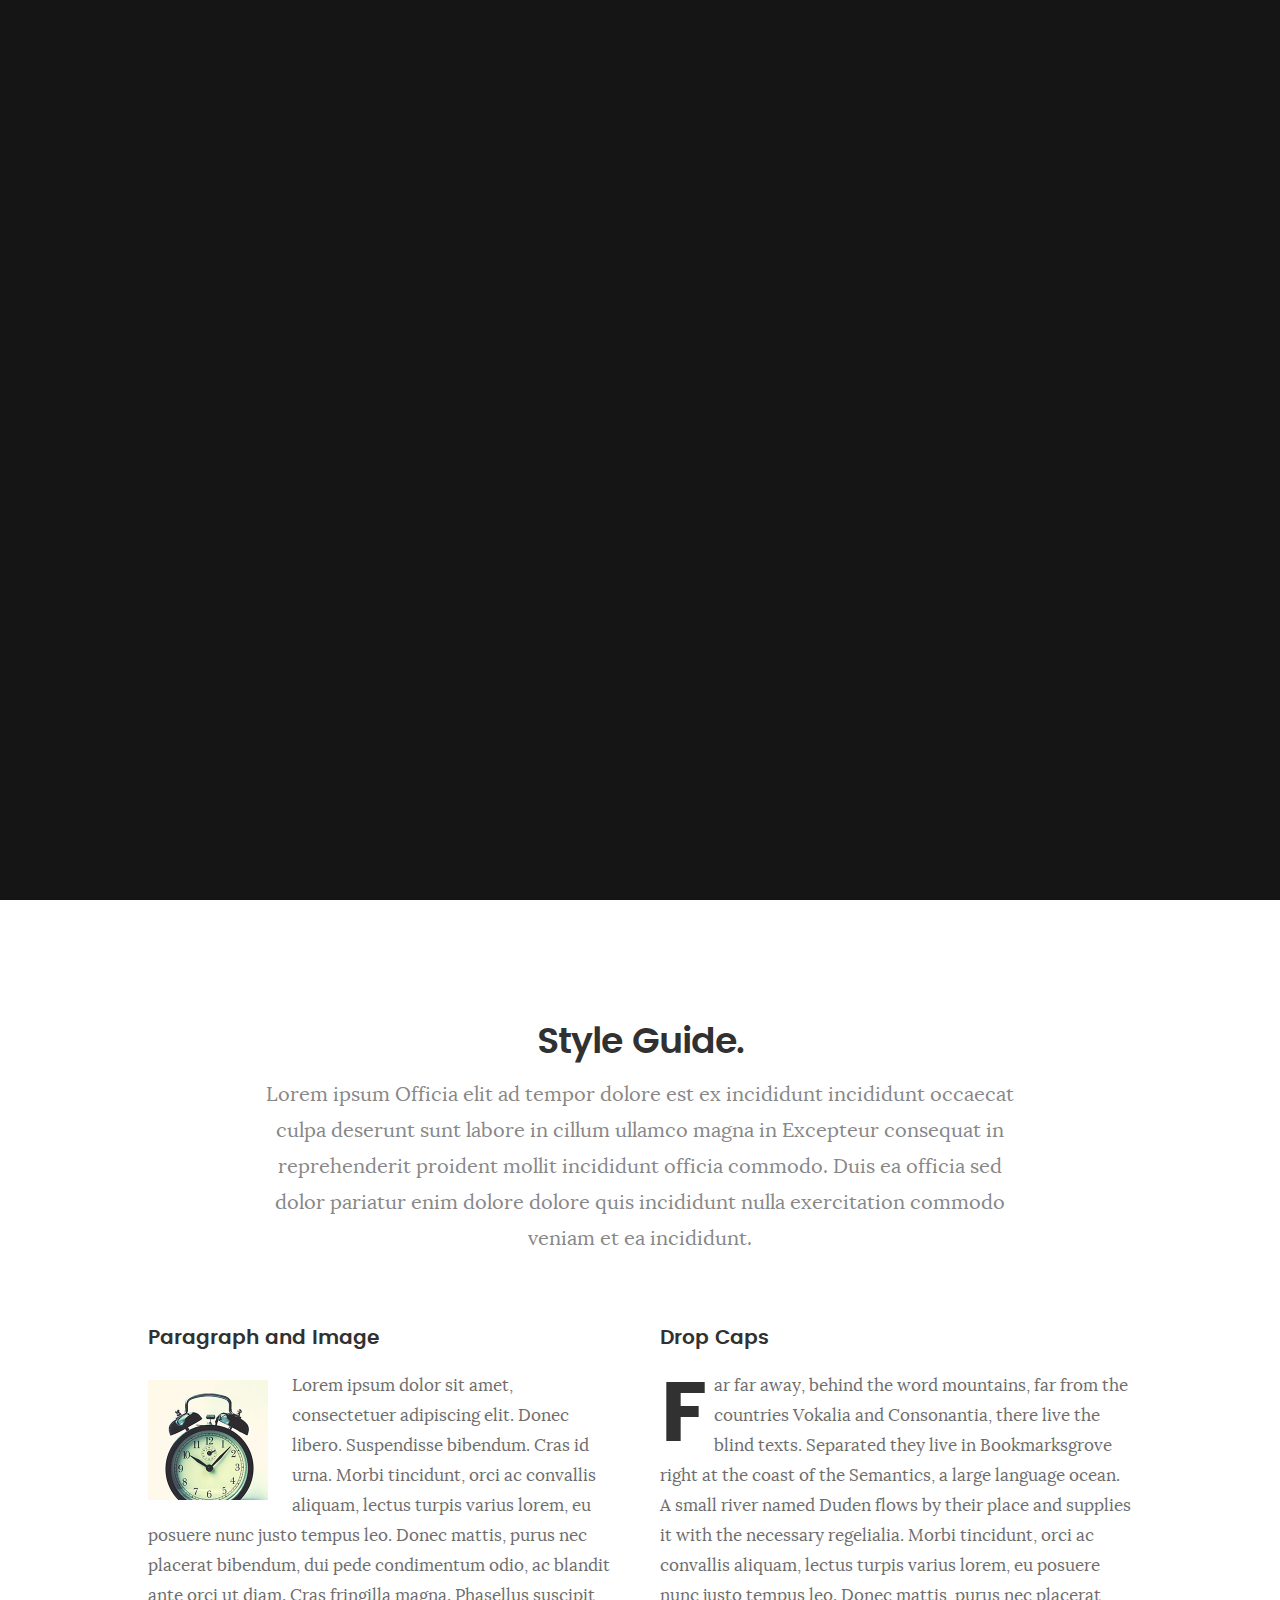
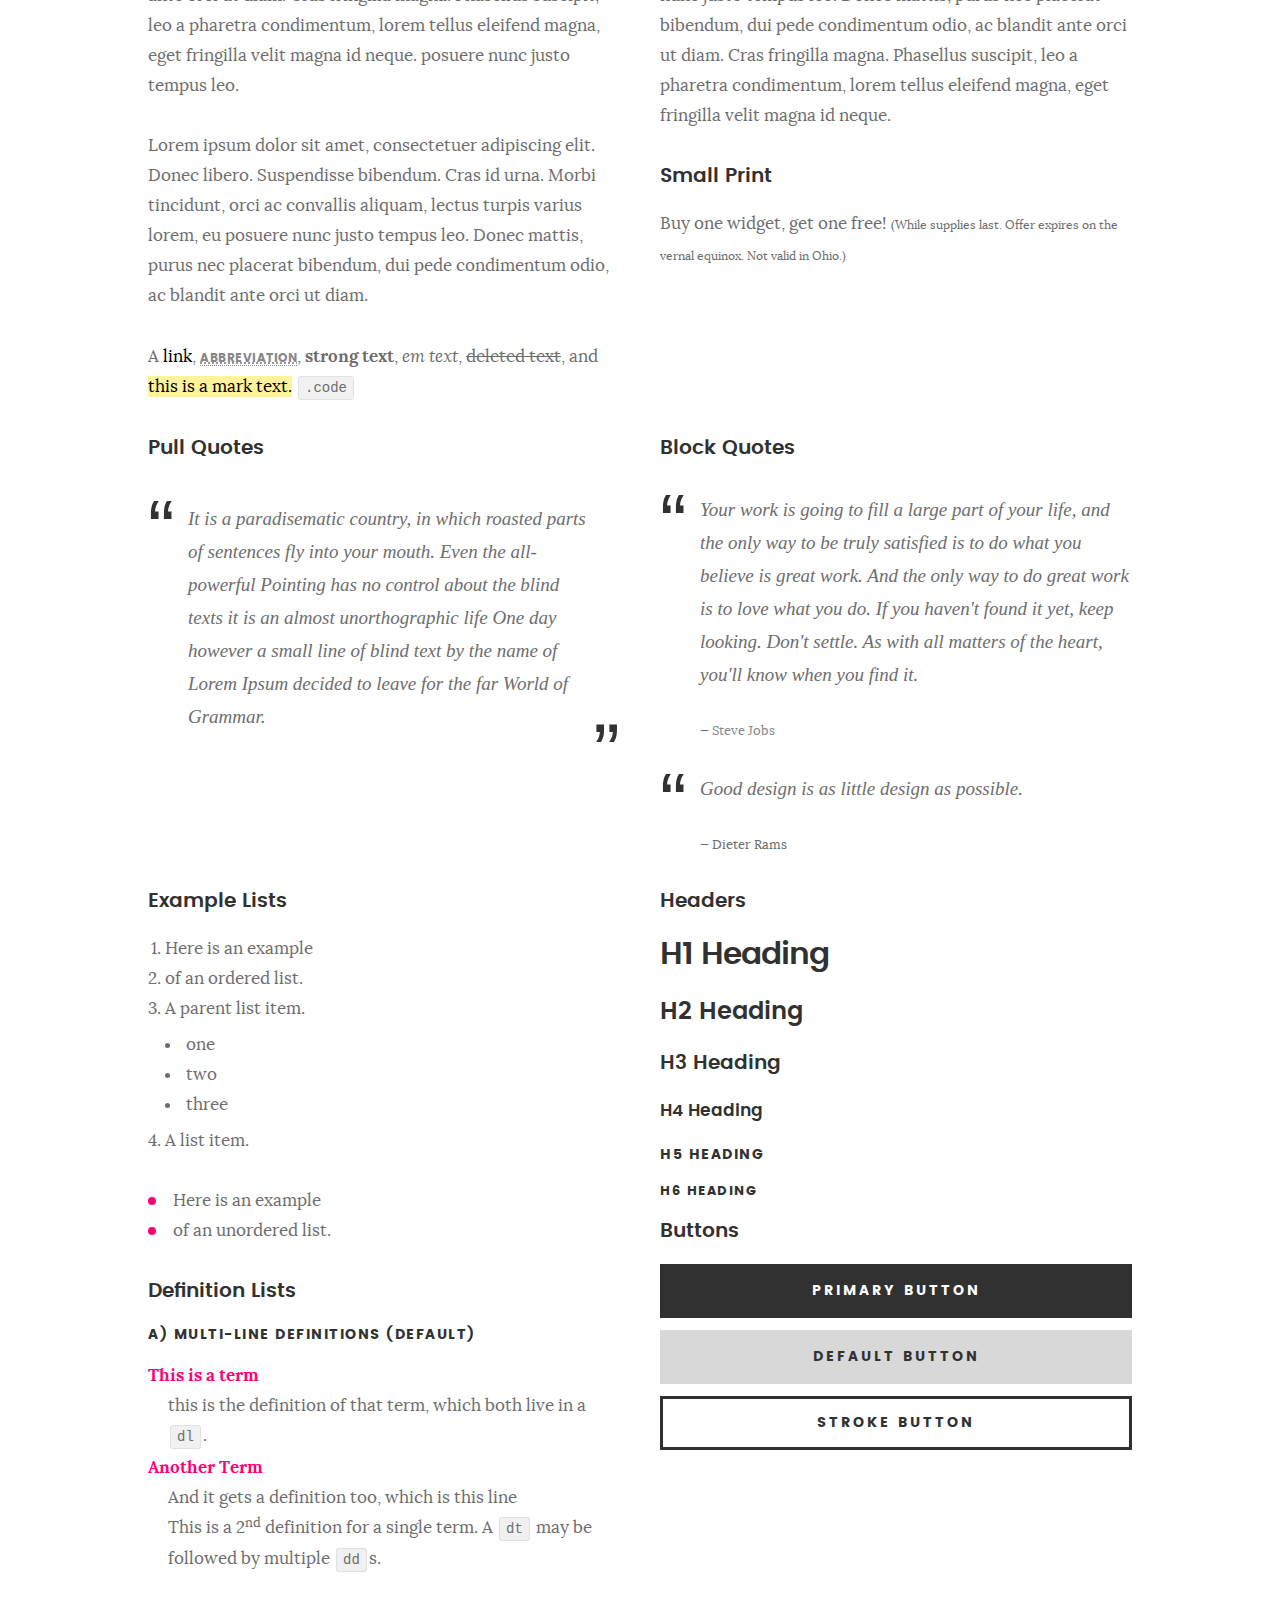
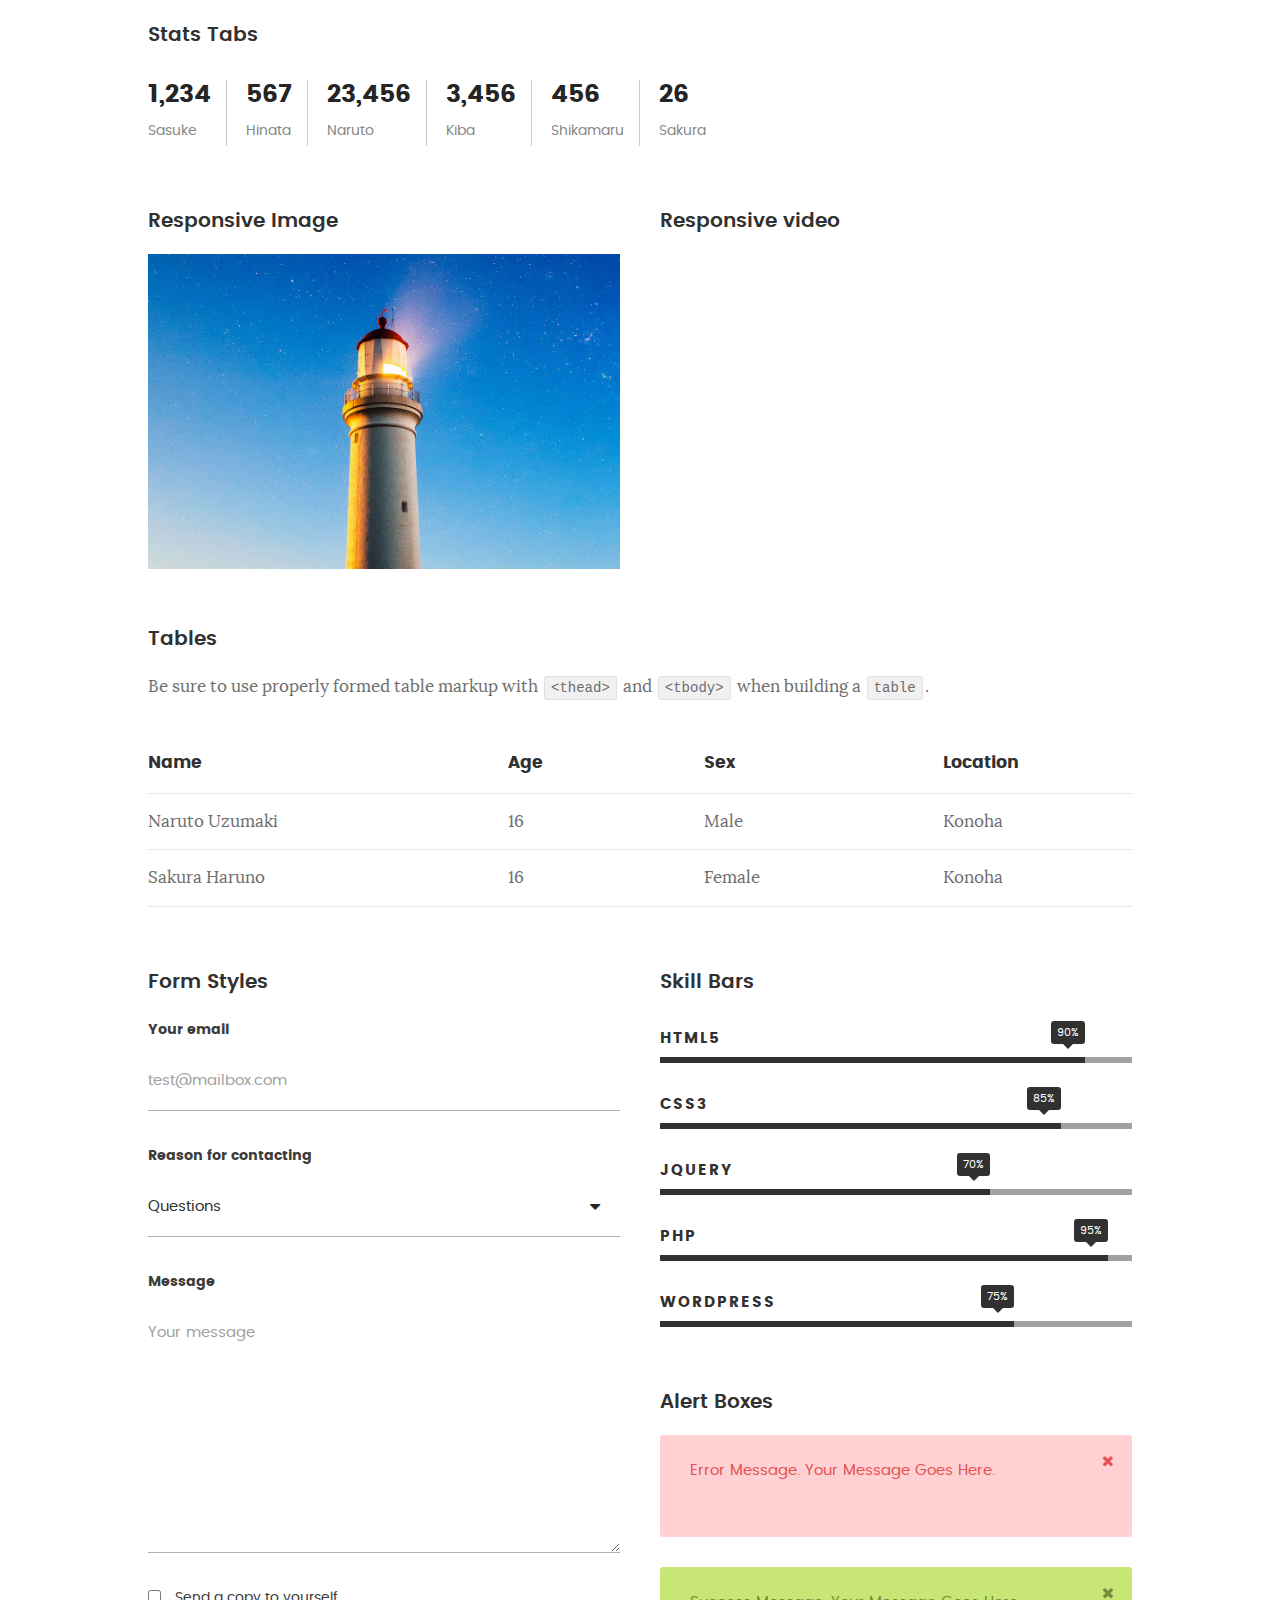
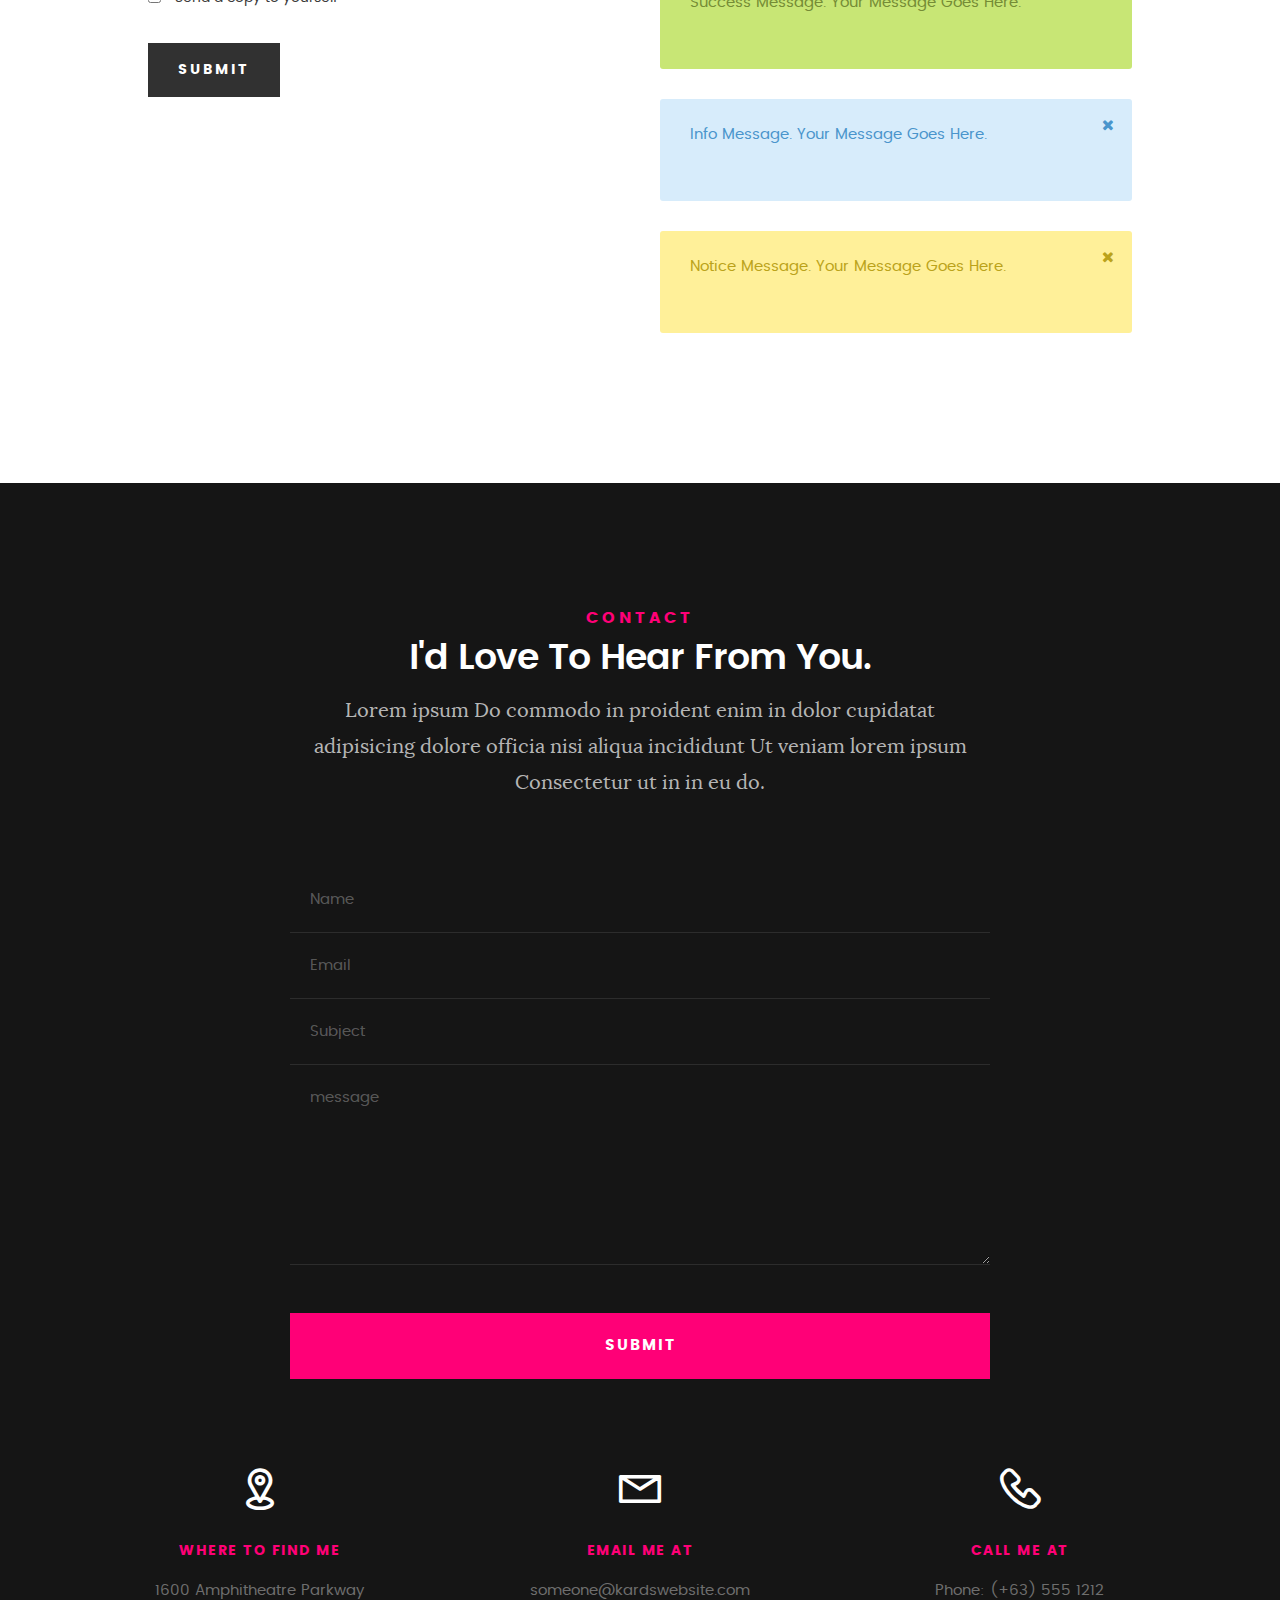
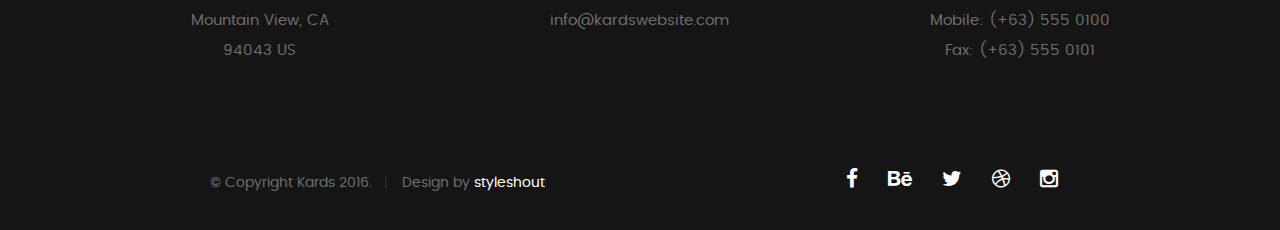
<file: styles.html>
<!DOCTYPE html>
<!--[if IE 8 ]><html class="no-js oldie ie8" lang="en"> <![endif]-->
<!--[if IE 9 ]><html class="no-js oldie ie9" lang="en"> <![endif]-->
<!--[if (gte IE 9)|!(IE)]><!--><html class="no-js" lang="en"> <!--<![endif]-->
<head>

   <!--- basic page needs
   ================================================== -->
   <meta charset="utf-8">
	<title>Style Demo - Annie</title>
	<meta name="description" content="">  
	<meta name="author" content="">

   <!-- mobile specific metas
   ================================================== -->
	<meta name="viewport" content="width=device-width, initial-scale=1, maximum-scale=1">

 	<!-- CSS
   ================================================== -->
   <link rel="stylesheet" href="css/base.css">  
   <link rel="stylesheet" href="css/main.css">
   <link rel="stylesheet" href="css/vendor.css">

   <style type="text/css" media="screen">

   	#styles { 
   		background: white;
   		padding-top: 12rem;
   		padding-bottom: 12rem;
   	}
   	#styles .row {
   		max-width: 1024px;
     	}
     	#styles .section-intro {
   		max-width: 800px;
     	}
      	
   </style>       

   <!-- script
   ================================================== -->
	<script src="js/modernizr.js"></script>
	<script src="js/pace.min.js"></script>

   <!-- favicons
	================================================== -->
	<link rel="icon" type="image/png" href="favicon.png">

</head>

<body id="top">

	<!-- header 
   ================================================== -->
   <header>   	
   	<div class="row">

   		<div class="top-bar">
   			<a class="menu-toggle" href="#"><span>Menu</span></a>

	   		<div class="logo">
		         <a href="index.html">ANNIE</a>
		      </div>		      

		   	<nav id="main-nav-wrap">
					<ul class="main-navigation">
						<li><a href="index.html#intro" title="">Home</a></li>
						<li><a href="index.html#about" title="">About</a></li>
						<li><a href="index.html#resume" title="">Resume</a></li>
						<li><a href="index.html#portfolio" title="">Portfolio</a></li>
						<li><a href="index.html#services" title="">Services</a></li>					
						<li><a class="smoothscroll"  href="#contact" title="">Contact</a></li>	
						<li><a href="styles.html" title="">Style Demo</a></li>				
					</ul>
				</nav>    		
   		</div> <!-- /top-bar --> 
   		
   	</div> <!-- /row --> 		
   </header> <!-- /header -->

	<!-- intro section
   ================================================== -->
   <section id="intro">   

   	<div class="intro-overlay"></div>	

   	<div class="intro-content">
   		<div class="row">

   			<div class="col-twelve">

	   			<h5>Hello, World.</h5>
	   			<h1>I'm Juan Dela Cruz.</h1>

	   			<p class="intro-position">
	   				<span>Front-end Developer</span>
	   				<span>UI/UX Designer</span> 
	   			</p>

	   			<a class="button stroke smoothscroll" href="#about" title="">More About Me</a>

	   		</div>  
   			
   		</div>   		 		
   	</div> <!-- /intro-content --> 

   	<ul class="intro-social">        
         <li><a href="#"><i class="fa fa-facebook"></i></a></li>
         <li><a href="#"><i class="fa fa-behance"></i></a></li>
         <li><a href="#"><i class="fa fa-twitter"></i></a></li>
         <li><a href="#"><i class="fa fa-dribbble"></i></a></li>
         <li><a href="#"><i class="fa fa-instagram"></i></a></li>
      </ul> <!-- /intro-social -->      	

   </section> <!-- /intro -->


   <!-- Style Demo
   ================================================== -->
   <section id="styles">

   	<div class="row section-intro">

   		<div class="col-twelve">

   			<h1>Style Guide.</h1>

   			<p class="lead">Lorem ipsum Officia elit ad tempor dolore est ex incididunt incididunt occaecat culpa deserunt sunt labore in cillum ullamco magna in Excepteur consequat in reprehenderit proident mollit incididunt officia commodo.
   			Duis ea officia sed dolor pariatur enim dolore dolore quis incididunt nulla exercitation commodo veniam et ea incididunt.</p>   			

   		</div>

     	</div> <!-- /row -->

     	<div class="row">

     		<div class="col-six tab-full">

		      <h3>Paragraph and Image</h3>

		      <p><a href="#"><img width="120" height="120" class="pull-left" alt="sample-image" src="images/sample-image.jpg"></a>
		  		Lorem ipsum dolor sit amet, consectetuer adipiscing elit. Donec libero. Suspendisse bibendum.
		  		Cras id urna. Morbi tincidunt, orci ac convallis aliquam, lectus turpis varius lorem, eu
		  		posuere nunc justo tempus leo. Donec mattis, purus nec placerat bibendum, dui pede condimentum
		  		odio, ac blandit ante orci ut diam. Cras fringilla magna. Phasellus suscipit, leo a pharetra
		  		condimentum, lorem tellus eleifend magna, eget fringilla velit magna id neque.
		  		posuere nunc justo tempus leo. </p>

		  		<p>
		  		Lorem ipsum dolor sit amet, consectetuer adipiscing elit. Donec libero. Suspendisse bibendum.
		  		Cras id urna. Morbi tincidunt, orci ac convallis aliquam, lectus turpis varius lorem, eu
		  		posuere nunc justo tempus leo. Donec mattis, purus nec placerat bibendum, dui pede condimentum
		  		odio, ac blandit ante orci ut diam.	
 			   </p>

            <p>A <a href="#">link</a>,
  			   <abbr title="this really isn't a very good description">abbreviation</abbr>,
  			   <strong>strong text</strong>,
            <em>em text</em>,
  			   <del>deleted text</del>, and
            <mark>this is a mark text.</mark>
            <code>.code</code>
          	</p>

         </div>

         <div class="col-six tab-full">

            <h3>Drop Caps</h3>

	         <p class="drop-cap">Far far away, behind the word mountains, far from the countries Vokalia and Consonantia,
	         there live the blind texts. Separated they live in Bookmarksgrove right at the coast of the
	         Semantics, a large language ocean. A small river named Duden flows by their place and supplies it with the necessary regelialia. Morbi tincidunt, orci ac convallis aliquam, lectus turpis varius lorem, eu	posuere nunc justo tempus leo. Donec mattis, purus nec placerat bibendum, dui pede condimentum odio, ac blandit ante orci ut diam. Cras fringilla magna. Phasellus suscipit, leo a pharetra condimentum, lorem tellus eleifend magna, eget fringilla velit magna id neque.
		  		</p>

		      <h3>Small Print</h3>

		      <p>Buy one widget, get one free!
		  		<small>(While supplies last. Offer expires on the vernal equinox. Not valid in Ohio.)</small>
		  		</p>

		   </div>	         

		</div> <!-- /row -->

		<div class="row">

		  	<div class="col-six tab-full">

		      <h3>Pull Quotes</h3>

		      <aside class="pull-quote">
				   <blockquote>
					   <p>It is a paradisematic country, in which roasted parts of
		            sentences fly into your mouth. Even the all-powerful Pointing has no control about the blind
		            texts it is an almost unorthographic life One day however a small line of blind text by the name
		            of Lorem Ipsum decided to leave for the far World of Grammar.</p>
					</blockquote>
				</aside>

		   </div>

		   <div class="col-six tab-full">

		      <h3>Block Quotes</h3>

		      <blockquote cite="http://where-i-got-my-info-from.com">
				   <p>Your work is going to fill a large part of your life, and the only way to be truly satisfied is
		         to do what you believe is great work. And the only way to do great work is to love what you do.
		         If you haven't found it yet, keep looking. Don't settle. As with all matters of the heart, you'll know when you find it.
		         </p>
		
					<cite>
					   <a href="#">Steve Jobs</a>
					</cite>
			   </blockquote>

		      <blockquote>
		         <p>Good design is as little design as possible.</p>
		         <cite>Dieter Rams</cite>
		      </blockquote>

		   </div>

		</div> <!-- /row -->

		<div class="row half-bottom">

		 	<div class="col-six tab-full">

		      <h3>Example Lists</h3>

		      <ol>
				   <li>Here is an example</li>
				   <li>of an ordered list.</li>
				   <li>A parent list item.
				   	<ul>
				   		<li>one</li>
				   		<li>two</li>
				   		<li>three</li>
				   	</ul>
				   </li>
				   <li>A list item.</li>
			   </ol>

		      <ul class="disc">
				   <li>Here is an example</li>
				   <li>of an unordered list.</li>
			   </ul>	

			   <h3>Definition Lists</h3>	            

		      <h5>a) Multi-line Definitions (default)</h5>

		      <dl>
				   <dt><strong>This is a term</strong></dt>
				      <dd>this is the definition of that term, which both live in a <code>dl</code>.</dd>
				   <dt><strong>Another Term</strong></dt>
				      <dd>And it gets a definition too, which is this line</dd>
				      <dd>This is a 2<sup>nd</sup> definition for a single term. A <code>dt</code> may be followed by multiple <code>dd</code>s.</dd>
			   </dl>

		   </div>

		   <div class="col-six tab-full">		                  

		      <h3>Headers</h3>

		      <h1>H1 Heading</h1>
		      <h2>H2 Heading</h2>
		      <h3>H3 Heading</h3>
		      <h4>H4 Heading</h4>
		      <h5>H5 Heading</h5>
		      <h6>H6 Heading</h6>

		      <h3>Buttons</h3>

		    	<p>
		     		<a class="button button-primary full-width" href="#">Primary Button</a>
		     		<a class="button full-width" href="#">Default Button</a>
		     		<a class="button stroke full-width" href="#">Stroke Button</a>
		     	</p>

		   </div>

		</div> <!-- /row -->

		<div class="row">

		   <div class="col-twelve">

		    	<h3>Stats Tabs</h3>

		      <ul class="stats-tabs">
				   <li><a href="#">1,234 <em>Sasuke</em></a></li>
				   <li><a href="#">567 <em>Hinata</em></a></li>
				   <li><a href="#">23,456 <em>Naruto</em></a></li>
				   <li><a href="#">3,456 <em>Kiba</em></a></li>
				   <li><a href="#">456 <em>Shikamaru</em></a></li>
				   <li><a href="#">26 <em>Sakura</em></a></li>
				</ul>	      		

		   </div>	      	

		</div> <!-- /row -->

		<div class="row half-bottom">

      	<div class="col-six tab-full">

      		<h3>Responsive Image</h3>

      		<p><img src="images/portfolio/modals/m-lighthouse.jpg"></p>

      	</div>

      	<div class="col-six tab-full">

      		<h3>Responsive video</h3>

      		<div class="fluid-video-wrapper">
                  <iframe src="http://player.vimeo.com/video/14592941?title=0&amp;byline=0&amp;portrait=0&amp;color=F64B39" width="500" height="281" frameborder="0" webkitallowfullscreen mozallowfullscreen allowfullscreen></iframe> 
            </div>

      	</div>
      	
      </div> <!-- /row -->

      <div class="row add-bottom">

      	<div class="col-twelve">

      		<h3>Tables</h3>
      		<p>Be sure to use properly formed table markup with <code>&lt;thead&gt;</code> and <code>&lt;tbody&gt;</code> when building a <code>table</code>.</p>

      		<div class="table-responsive">

      			<table>
					  <thead>
					    <tr>
					      <th>Name</th>
					      <th>Age</th>
					      <th>Sex</th>
					      <th>Location</th>					    
					    </tr>
					  </thead>
					  <tbody>
					    <tr>
					      <td>Naruto Uzumaki</td>
					      <td>16</td>
					      <td>Male</td>
					      <td>Konoha</td>					    
					    </tr>
					    <tr>
					      <td>Sakura Haruno</td>
					      <td>16</td>
					      <td>Female</td>
					      <td>Konoha</td>			    
					    </tr>
					  </tbody>
					</table>

      		</div>     		

      	</div>
      	
      </div> <!--row -->

      <div class="row">

		   <div class="col-six tab-full">

		      <h3>Form Styles</h3>

		         <form>
			        	<div>
			         	<label for="sampleInput">Your email</label>
			         	<input class="full-width" type="email" placeholder="test@mailbox.com" id="sampleInput">
			         </div>
			         <div>
			         	<label for="sampleRecipientInput">Reason for contacting</label>
			         	<div class="ss-custom-select">
			         		<select class="full-width" id="sampleRecipientInput">
				           		<option value="Option 1">Questions</option>
				           		<option value="Option 2">Report</option>
				           		<option value="Option 3">Others</option>
				         	</select>
			         	</div>			         	
			         </div>
			       
			       	<label for="exampleMessage">Message</label>
			       	<textarea class="full-width" placeholder="Your message" id="exampleMessage"></textarea>

			        	<label class="add-bottom">
			           	<input type="checkbox">			            
			           	<span class="label-text">Send a copy to yourself</span>
			        	</label>
			       
			        	<input class="button-primary" type="submit" value="Submit">

			      </form>	            

		      </div>

		      <div class="col-six tab-full">

		      		<h3>Skill Bars</h3>

		      		<ul class="skill-bars">
						   <li>
						   	<div class="progress percent90"><span>90%</span></div>
						   	<strong>HTML5</strong>
						   </li>
						   <li>
						   	<div class="progress percent85"><span>85%</span></div>
						   	<strong>CSS3</strong>
						   </li>
						   <li>
						   	<div class="progress percent70"><span>70%</span></div>
						   	<strong>JQuery</strong>
						   </li>
						   <li>
						   	<div class="progress percent95"><span>95%</span></div>
						   	<strong>PHP</strong>
						   </li>
						   <li>

						   	<div class="progress percent75"><span>75%</span></div>
						   	<strong>Wordpress</strong>
						   </li>
		      
						</ul> <!-- /skill-bars -->

			        
			        <h3>Alert Boxes</h3> 
			        
			        <div class="alert-box ss-error hideit">
				        <p>Error Message. Your Message Goes Here.</p>
				        <i class="fa fa-times close"></i>
			        </div><!-- /error -->
			        
			        <div class="alert-box ss-success hideit">
				        <p>Success Message. Your Message Goes Here.</p>
				        <i class="fa fa-times close"></i>
			        </div><!-- /success -->
			        
			        <div class="alert-box ss-info hideit">
				         <p>Info Message. Your Message Goes Here.</p>
				        <i class="fa fa-times close"></i>
			        </div><!-- /info -->
			        
			        <div class="alert-box ss-notice hideit">
				        <p>Notice Message. Your Message Goes Here.</p>
				        <i class="fa fa-times close"></i>
			        </div><!-- /notice -->
			        
			  </div>	         

		</div> <!-- /row -->
		   	
   </section> <!--styles -->	

	
   <!-- contact
   ================================================== -->
	<section id="contact">

		<div class="row section-intro">
   		<div class="col-twelve">

   			<h5>Contact</h5>
   			<h1>I'd Love To Hear From You.</h1>

   			<p class="lead">Lorem ipsum Do commodo in proident enim in dolor cupidatat adipisicing dolore officia nisi aliqua incididunt Ut veniam lorem ipsum Consectetur ut in in eu do.</p>

   		</div> 
   	</div> <!-- /section-intro -->

   	<div class="row contact-form">

   		<div class="col-twelve">

            <!-- form -->
            <form name="contactForm" id="contactForm" method="post" action="">
      			<fieldset>

                  <div class="form-field">
 						   <input name="contactName" type="text" id="contactName" placeholder="Name" value="" minlength="2" required="">
                  </div>
                  <div class="form-field">
	      			   <input name="contactEmail" type="email" id="contactEmail" placeholder="Email" value="" required="">
	               </div>
                  <div class="form-field">
	     				   <input name="contactSubject" type="text" id="contactSubject" placeholder="Subject" value="">
	               </div>                       
                  <div class="form-field">
	                 	<textarea name="contactMessage" id="contactMessage" placeholder="message" rows="10" cols="50" required=""></textarea>
	               </div>                      
                 <div class="form-field">
                     <button class="submitform">Submit</button>
                     <div id="submit-loader">
                        <div class="text-loader">Sending...</div>                             
       				      <div class="s-loader">
								  	<div class="bounce1"></div>
								  	<div class="bounce2"></div>
								  	<div class="bounce3"></div>
								</div>
							</div>
                  </div>

      			</fieldset>
      		</form> <!-- Form End -->

            <!-- contact-warning -->
            <div id="message-warning"></div>            
            <!-- contact-success -->
      		<div id="message-success">
               <i class="fa fa-check"></i>Your message was sent, thank you!<br>
      		</div>

         </div> <!-- /col-twelve -->
   		
   	</div> <!-- /contact-form -->

   	<div class="row contact-info">

   		<div class="col-four tab-full">

   			<div class="icon">
   				<i class="icon-pin"></i>
   			</div>

   			<h5>Where to find me</h5>

   			<p>
            1600 Amphitheatre Parkway<br>
            Mountain View, CA<br>
            94043 US
            </p>

   		</div>

   		<div class="col-four tab-full collapse">

   			<div class="icon">
   				<i class="icon-mail"></i>
   			</div>

   			<h5>Email Me At</h5>

   			<p>someone@kardswebsite.com<br>
			   	info@kardswebsite.com			     
			   </p>

   		</div>

   		<div class="col-four tab-full">

   			<div class="icon">
   				<i class="icon-phone"></i>
   			</div>

   			<h5>Call Me At</h5>

   			<p>Phone: (+63) 555 1212<br>
			   	Mobile: (+63) 555 0100<br>
			     	Fax: (+63) 555 0101
			   </p>

   		</div>
   		
   	</div> <!-- /contact-info -->
		
	</section> <!-- /contact -->


   <!-- footer
   ================================================== -->

   <footer>
     	<div class="row">

     		<div class="col-six tab-full pull-right social">

     			<ul class="footer-social">        
			      <li><a href="#"><i class="fa fa-facebook"></i></a></li>
			      <li><a href="#"><i class="fa fa-behance"></i></a></li>
			      <li><a href="#"><i class="fa fa-twitter"></i></a></li>
			      <li><a href="#"><i class="fa fa-dribbble"></i></a></li>
			      <li><a href="#"><i class="fa fa-instagram"></i></a></li>
			   </ul> 
	      		
	      </div>

      	<div class="col-six tab-full">
	      	<div class="copyright">
		        	<span>© Copyright Kards 2016.</span> 
		        	<span>Design by <a href="http://www.styleshout.com/">styleshout</a></span>	         	
		         </div>		                  
	      	</div>

	      	<div id="go-top">
		         <a class="smoothscroll" title="Back to Top" href="#top"><i class="fa fa-long-arrow-up"></i></a>
		      </div>

      	</div> <!-- /row -->     	
   </footer>    

   <div id="preloader"> 
    	<div id="loader"></div>
   </div> 

   <!-- Java Script
   ================================================== --> 
   <script src="js/jquery-2.1.3.min.js"></script>
   <script src="js/plugins.js"></script>
   <script src="js/main.js"></script>

</body>

</html>
</file>
<file: css/base.css>
/**
 * =================================================================== 
 *
 *  Kards v1.0 Base Stylesheet
 *  url: styleshout.com
 *  03-01-2016
 *  ------------------------------------------------------------------
 *  TOC:
 *  01. reset
 *  02. basic/base setup styles
 *  03. grid
 *  04. MISC
 *
 * =================================================================== 
 */

/** 
 * ===================================================================
 * 01. reset - normalize.css v3.0.2 | MIT License | git.io/normalize
 *
 * ------------------------------------------------------------------- 
 */
html {
	font-family: sans-serif;
	-ms-text-size-adjust: 100%;
	-webkit-text-size-adjust: 100%;
}

body {
	margin: 0;
}

article,
aside,
details,
figcaption,
figure,
footer,
header,
hgroup,
main,
menu,
nav,
section,
summary {
	display: block;
}

audio,
canvas,
progress,
video {
	display: inline-block;
	vertical-align: baseline;
}

audio:not([controls]) {
	display: none;
	height: 0;
}

[hidden],
template {
	display: none;
}

a {
	background: transparent;
}

a:active,
a:hover {
	outline: 0;
}

abbr[title] {
	border-bottom: 1px dotted;
}

b,
strong {
	font-weight: bold;
}

dfn {
	font-style: italic;
}

h1 {
	font-size: 2em;
	margin: 0.67em 0;
}

mark {
	background: #ff0;
	color: #000;
}

small {
	font-size: 80%;
}

sub,
sup {
	font-size: 75%;
	line-height: 0;
	position: relative;
	vertical-align: baseline;
}

sup {
	top: -0.5em;
}

sub {
	bottom: -0.25em;
}

img {
	border: 0;
}

svg:not(:root) {
	overflow: hidden;
}

figure {
	margin: 1em 40px;
}

hr {
	-moz-box-sizing: content-box;
	box-sizing: content-box;
	height: 0;
}

pre {
	overflow: auto;
}

code,
kbd,
pre,
samp {
	font-family: monospace, monospace;
	font-size: 1em;
}

button,
input,
optgroup,
select,
textarea {
	color: inherit;
	font: inherit;
	margin: 0;
}

button {
	overflow: visible;
}

button,
select {
	text-transform: none;
}

button,
html input[type="button"],
input[type="reset"],
input[type="submit"] {
	-webkit-appearance: button;
	cursor: pointer;
}

button[disabled],
html input[disabled] {
	cursor: default;
}

button::-moz-focus-inner,
input::-moz-focus-inner {
	border: 0;
	padding: 0;
}

input {
	line-height: normal;
}

input[type="checkbox"],
input[type="radio"] {
	box-sizing: border-box;
	padding: 0;
}

input[type="number"]::-webkit-inner-spin-button,
input[type="number"]::-webkit-outer-spin-button {
	height: auto;
}

input[type="search"] {
	-webkit-appearance: textfield;
	-moz-box-sizing: content-box;
	-webkit-box-sizing: content-box;
	box-sizing: content-box;
}

input[type="search"]::-webkit-search-cancel-button,
input[type="search"]::-webkit-search-decoration {
	-webkit-appearance: none;
}

fieldset {
	border: 1px solid #c0c0c0;
	margin: 0 2px;
	padding: 0.35em 0.625em 0.75em;
}

legend {
	border: 0;
	padding: 0;
}

textarea {
	overflow: auto;
}

optgroup {
	font-weight: bold;
}

table {
	border-collapse: collapse;
	border-spacing: 0;
}

td,
th {
	padding: 0;
}

/** 
 * ===================================================================
 * 02. basic/base setup styles - (_basic.scss)
 *
 * ------------------------------------------------------------------- 
 */
html {
	font-size: 62.5%;
	box-sizing: border-box;
}

*,
*::before,
*::after {
	box-sizing: inherit;
}

body {
	font-weight: normal;
	line-height: 1;
	text-rendering: optimizeLegibility;
	word-wrap: break-word;
	-webkit-overflow-scrolling: touch;
	-webkit-text-size-adjust: none;
}

body,
input,
button {
	-moz-osx-font-smoothing: grayscale;
	-webkit-font-smoothing: antialiased;
}

/**
 * Media - (_basic.scss)
 * ------------------------------------------------------------------- 
 */
img,
video {
	max-width: 100%;
	height: auto;
}

/**
 * Typography resets - (_basic.scss)
 * ------------------------------------------------------------------- 
 */
div,
dl,
dt,
dd,
ul,
ol,
li,
h1,
h2,
h3,
h4,
h5,
h6,
pre,
form,
p,
blockquote,
th,
td {
	margin: 0;
	padding: 0;
}

h1,
h2,
h3,
h4,
h5,
h6 {
	-webkit-font-variant-ligatures: common-ligatures;
	-moz-font-variant-ligatures: common-ligatures;
	font-variant-ligatures: common-ligatures;
	text-rendering: optimizeLegibility;
}

em,
i {
	font-style: italic;
	line-height: inherit;
}

strong,
b {
	font-weight: bold;
	line-height: inherit;
}

small {
	font-size: 60%;
	line-height: inherit;
}

ol,
ul {
	list-style: none;
}

li {
	display: block;
}

/**
 * links - (_basic.scss)
 * ------------------------------------------------------------------- 
 */
a {
	text-decoration: none;
	line-height: inherit;
}

a img {
	border: none;
}

/**
 * inputs - (_basic.scss)
 * ------------------------------------------------------------------- 
 */
fieldset {
	margin: 0;
	padding: 0;
}

input[type="email"],
input[type="number"],
input[type="search"],
input[type="text"],
input[type="tel"],
input[type="url"],
input[type="password"],
textarea {
	-webkit-appearance: none;
	-moz-appearance: none;
	-ms-appearance: none;
	-o-appearance: none;
	appearance: none;
}

/** 
 * ===================================================================
 * 03. grid - (_grid.scss)
 *
 * ------------------------------------------------------------------- 
 */
.row {
	width: 94%;
	max-width: 1140px;
	margin: 0 auto;
}

.row:before,
.row:after {
	content: "";
	display: table;
}

.row:after {
	clear: both;
}

.row .row {
	width: auto;
	max-width: none;
	margin-left: -20px;
	margin-right: -20px;
}

[class*="col-"],
.bgrid {
	float: left;
}

[class*="col-"] + [class*="col-"].end {
	float: right;
}

[class*="col-"] {
	padding: 0 20px;
}

.col-one {
	width: 8.33333%;
}

.col-two,
.col-1-6 {
	width: 16.66667%;
}

.col-three,
.col-1-4 {
	width: 25%;
}

.col-four,
.col-1-3 {
	width: 33.33333%;
}

.col-five {
	width: 41.66667%;
}

.col-six,
.col-1-2 {
	width: 50%;
}

.col-seven {
	width: 58.33333%;
}

.col-eight,
.col-2-3 {
	width: 66.66667%;
}

.col-nine,
.col-3-4 {
	width: 75%;
}

.col-ten,
.col-5-6 {
	width: 83.33333%;
}

.col-eleven {
	width: 91.66667%;
}

.col-twelve,
.col-full {
	width: 100%;
}

/**
 * small screens - (_grid.scss)
 * --------------------------------------------------------------- 
 */
@media screen and (max-width:1024px) {
	.row .row {
		margin-left: -18px;
		margin-right: -18px;
	}

	[class*="col-"] {
		padding: 0 18px;
	}

}

/**
 * tablets - (_grid.scss)
 * --------------------------------------------------------------- 
 */
@media screen and (max-width:768px) {
	.row {
		width: auto;
		padding-left: 30px;
		padding-right: 30px;
	}

	.row .row {
		padding-left: 0;
		padding-right: 0;
		margin-left: -15px;
		margin-right: -15px;
	}

	[class*="col-"] {
		padding: 0 15px;
	}

	.tab-1-4 {
		width: 25%;
	}

	.tab-1-3 {
		width: 33.33333%;
	}

	.tab-1-2 {
		width: 50%;
	}

	.tab-2-3 {
		width: 66.66667%;
	}

	.tab-3-4 {
		width: 75%;
	}

	.tab-full {
		width: 100%;
	}

}

/**
 * large mobile devices - (_grid.scss)
 * --------------------------------------------------------------- 
 */
@media screen and (max-width:600px) {
	.row {
		padding-left: 25px;
		padding-right: 25px;
	}

	.row .row {
		margin-left: -10px;
		margin-right: -10px;
	}

	[class*="col-"] {
		padding: 0 10px;
	}

	.mob-1-4 {
		width: 25%;
	}

	.mob-1-2 {
		width: 50%;
	}

	.mob-3-4 {
		width: 75%;
	}

	.mob-full {
		width: 100%;
	}

}

/**
 * small mobile devices - (_grid.scss)
 * --------------------------------------------------------------- 
 */
@media screen and (max-width:400px) {
	.row .row {
		padding-left: 0;
		padding-right: 0;
		margin-left: 0;
		margin-right: 0;
	}

	[class*="col-"] {
		width: 100% !important;
		float: none !important;
		clear: both !important;
		margin-left: 0;
		margin-right: 0;
		padding: 0;
	}

	[class*="col-"] + [class*="col-"].end {
		float: none;
	}

}

/** 
 * ===================================================================
 * block grids - (_grid.scss)
 *
 * ------------------------------------------------------------------- 
 */
[class*="block-"]:before,
[class*="block-"]:after {
	content: "";
	display: table;
}

[class*="block-"]:after {
	clear: both;
}

.block-1-6 .bgrid {
	width: 16.66667%;
}

.block-1-4 .bgrid {
	width: 25%;
}

.block-1-3 .bgrid {
	width: 33.33333%;
}

.block-1-2 .bgrid {
	width: 50%;
}

/**
 * Clearing for block grid columns. Allow columns with 
 * different heights to align properly.
 */
.block-1-6 .bgrid:nth-child(6n+1),
.block-1-4 .bgrid:nth-child(4n+1),
.block-1-3 .bgrid:nth-child(3n+1),
.block-1-2 .bgrid:nth-child(2n+1) {
	clear: both;
}

/**
 * small screens - (_grid.scss)
 * --------------------------------------------------------------- 
 */
@media screen and (max-width:1024px) {
	.block-s-1-6 .bgrid {
		width: 16.66667%;
	}

	.block-s-1-4 .bgrid {
		width: 25%;
	}

	.block-s-1-3 .bgrid {
		width: 33.33333%;
	}

	.block-s-1-2 .bgrid {
		width: 50%;
	}

	.block-s-full .bgrid {
		width: 100%;
		clear: both;
	}

	[class*="block-s-"] .bgrid:nth-child(n) {
		clear: none;
	}

	.block-s-1-6 .bgrid:nth-child(6n+1),
	.block-s-1-4 .bgrid:nth-child(4n+1),
	.block-s-1-3 .bgrid:nth-child(3n+1),
	.block-s-1-2 .bgrid:nth-child(2n+1) {
		clear: both;
	}

}

/**
 * tablets - (_grid.scss)
 * --------------------------------------------------------------- 
 */
@media screen and (max-width:768px) {
	.block-tab-1-6 .bgrid {
		width: 16.66667%;
	}

	.block-tab-1-4 .bgrid {
		width: 25%;
	}

	.block-tab-1-3 .bgrid {
		width: 33.33333%;
	}

	.block-tab-1-2 .bgrid {
		width: 50%;
	}

	.block-tab-full .bgrid {
		width: 100%;
		clear: both;
	}

	[class*="block-tab-"] .bgrid:nth-child(n) {
		clear: none;
	}

	.block-tab-1-6 .bgrid:nth-child(6n+1),
	.block-tab-1-4 .bgrid:nth-child(4n+1),
	.block-tab-1-3 .bgrid:nth-child(3n+1),
	.block-tab-1-2 .bgrid:nth-child(2n+1) {
		clear: both;
	}

}

/**
 * large mobile devices - (_grid.scss)
 * --------------------------------------------------------------- 
 */
@media screen and (max-width:600px) {
	.block-mob-1-6 .bgrid {
		width: 16.66667%;
	}

	.block-mob-1-4 .bgrid {
		width: 25%;
	}

	.block-mob-1-3 .bgrid {
		width: 33.33333%;
	}

	.block-mob-1-2 .bgrid {
		width: 50%;
	}

	.block-mob-full .bgrid {
		width: 100%;
		clear: both;
	}

	[class*="block-mob-"] .bgrid:nth-child(n) {
		clear: none;
	}

	.block-mob-1-6 .bgrid:nth-child(6n+1),
	.block-mob-1-4 .bgrid:nth-child(4n+1),
	.block-mob-1-3 .bgrid:nth-child(3n+1),
	.block-mob-1-2 .bgrid:nth-child(2n+1) {
		clear: both;
	}

}

/**
 * stack on small mobile devices - (_grid.scss)
 * --------------------------------------------------------------- 
 */
@media screen and (max-width:400px) {
	.stack .bgrid {
		width: 100% !important;
		float: none !important;
		clear: both !important;
		margin-left: 0;
		margin-right: 0;
	}

}

/** 
 * ===================================================================
 * 04. MISC  - (_grid.scss)
 *
 * ------------------------------------------------------------------- 
 */

/**
 * Clearing - (http://nicolasgallagher.com/micro-clearfix-hack/
 */
.group:before,
.group:after {
	content: "";
	display: table;
}

.group:after {
	clear: both;
}

/**
 * Misc Helper Styles 
 */
.hide {
	display: none;
}

.invisible {
	visibility: hidden;
}

.antialiased {
	-webkit-font-smoothing: antialiased;
	-moz-osx-font-smoothing: grayscale;
}

.remove-bottom {
	margin-bottom: 0;
}

.half-bottom {
	margin-bottom: 1.5rem !important;
}

.add-bottom {
	margin-bottom: 3rem !important;
}

.no-border {
	border: none;
}

.full-width {
	width: 100%;
}

.text-center {
	text-align: center;
}

.text-left {
	text-align: left;
}

.text-right {
	text-align: right;
}

.pull-left {
	float: left;
}

.pull-right {
	float: right;
}

.align-center {
	margin-left: auto;
	margin-right: auto;
	text-align: center;
}

/*# sourceMappingURL=base.css.map */
</file>
<file: css/main.css>
/**
 * =================================================================== 
 *
 *  Kards v1.0 Main Stylesheet
 *  url: styleshout.com
 *  03-01-2016
 *  ------------------------------------------------------------------
 *  TOC:
 *  01. webfonts and iconfonts
 *  02. base style overrides
 *  03. typography & general theme styles
 *  04. preloader
 *  05. forms
 *  06. buttons 
 *  07. other components
 *  08. common styles
 *  09. header styles
 *  10. intro
 *  11. about
 *  12. resume
 *  13. portfolio
 *  14. call-to-action section
 *  15. services
 *  16. stats
 *  17. contact
 *  18. footer
 *
 * =================================================================== 
 */


/** 
 * ===================================================================
 * 01. webfonts and iconfonts - (_document-setup.scss)
 *
 * ------------------------------------------------------------------- 
 */
@import url("fonts.css");
@import url("font-awesome/css/font-awesome.min.css");
@import url("micons/micons.css");


/** 
 * ===================================================================
 * 02. base style overrides - (_document-setup.scss)
 *
 * ------------------------------------------------------------------- 
 */
html {
	font-size: 10px;
}

@media only screen and (max-width:1024px) {
	html {
		font-size: 9.411764705882353px;
	}
}
@media only screen and (max-width:768px) {
	html {
		font-size: 10px;
	}
}
@media only screen and (max-width:400px) {
	html {
		font-size: 9.411764705882353px;
	}
}

html, body {
	height: 100%;
}
body {
	background: #151515;
	font-family: "lora-regular", serif;
	font-size: 1.7rem;
	line-height: 3rem;
	color: #6e6e6e;
}

/**
 * links - (_document-setup.scss)
 * -------------------------------------------------------------------
 */
a, a:visited {
	color: #000000;
	-moz-transition: all 0.3s ease-in-out;
	-o-transition: all 0.3s ease-in-out;
	-webkit-transition: all 0.3s ease-in-out;
	-ms-transition: all 0.3s ease-in-out;
	transition: all 0.3s ease-in-out;
}
a:hover, a:focus, a:active {
	color: #FF0077;
	outline: 0;
}

/** 
 * ===================================================================
 * 03. typography & general theme styles - (_document-setup.scss)
 *
 * ------------------------------------------------------------------- 
 */
h1, h2, h3, h4, h5, h6, .h01, .h02, .h03, .h04, .h05, .h06 {
	font-family: "poppins-semibold", sans-serif;
	color: #313131;
	font-style: normal;
	text-rendering: optimizeLegibility;
	margin-bottom: 2.1rem;
}
h3, .h03, h4, .h04 {
	margin-bottom: 1.8rem;
}
h5, .h05, h6, .h06 {
	font-family: "poppins-bold";
	margin-bottom: 1.2rem;
}
h1, .h01 {
	font-size: 3.1rem;
	line-height: 1.355;
	letter-spacing: -.1rem;
}
@media only screen and (max-width:600px) {
	h1, .h01 {
		font-size: 2.6rem;
		letter-spacing: -.07rem;
	}
}
h2, .h02 {
	font-size: 2.4rem;
	line-height: 1.25;
}
h3, .h03 {
	font-size: 2rem;
	line-height: 1.5;
}
h4, .h04 {
	font-size: 1.7rem;
	line-height: 1.765;
}
h5, .h05 {
	font-size: 1.4rem;
	line-height: 1.714;
	text-transform: uppercase;
	letter-spacing: .15rem;
}
h6, .h06 {
	font-size: 1.3rem;
	line-height: 1.846;
	text-transform: uppercase;
	letter-spacing: .15rem;
}
p img {
	margin: 0;
}
p.lead {
	font-family: "lora-regular", serif;
	font-size: 2rem;
	line-height: 1.8;
	color: #888888;
}
@media only screen and (max-width:768px) {
	p.lead {
		font-size: 1.7rem;
	}
}
em, i, strong, b {
	font-size: 1.7rem;
	line-height: 3rem;
	font-style: normal;
	font-weight: normal;
}
em, i {
	font-family: "lora-italic", serif;
}
strong, b {
	font-family: "lora-bold", serif;
}
small {
	font-size: 1.2rem;
	line-height: inherit;
}
blockquote {
	margin: 3rem 0;
	padding-left: 4rem;
	position: relative;
}
blockquote:before {
	content: "\201C";
	font-size: 8rem;
	line-height: 0px;
	margin: 0;
	color: #313131;
	font-family: arial, sans-serif;
	position: absolute;
	top: 3rem;
	left: 0;
}
blockquote p {
	font-family: georgia, serif;
	font-style: italic;
	padding: 0;
	font-size: 1.9rem;
	line-height: 1.737;
}
blockquote cite {
	display: block;
	font-size: 1.3rem;
	font-style: normal;
	line-height: 1.616;
}
blockquote cite:before {
	content: "\2014 \0020";
}
blockquote cite a, blockquote cite a:visited {
	color: #888888;
	border: none;
}
abbr {
	font-family: "poppins-bold", serif;
	font-variant: small-caps;
	text-transform: lowercase;
	letter-spacing: .05rem;
	color: #888888;
}
var, kbd, samp, code, pre {
	font-family: Consolas, "Andale Mono", Courier, "Courier New", monospace;
}
pre {
	padding: 2.4rem 3rem 3rem;
	background: #F1F1F1;
}
code {
	font-size: 1.4rem;
	margin: 0 .2rem;
	padding: .3rem .6rem;
	white-space: nowrap;
	background: #F1F1F1;
	border: 1px solid #E1E1E1;
	border-radius: 3px;
}
pre > code {
	display: block;
	white-space: pre;
	line-height: 2;
	padding: 0;
	margin: 0;
}
pre.prettyprint > code {
	border: none;
}
del {
	text-decoration: line-through;
}
abbr[title], dfn[title] {
	border-bottom: 1px dotted;
	cursor: help;
}
mark {
	background: #FFF49B;
	color: #000;
}
hr {
	border: solid #d2d2d2;
	border-width: 1px 0 0;
	clear: both;
	margin: 2.4rem 0 1.5rem;
	height: 0;
}

/**
 * Lists - (_document-setup.scss)  
 * -------------------------------------------------------------------
 */
ol {
	list-style: decimal;
}
ul {
	list-style: disc;
}
li {
	display: list-item;
}
ol, ul {
	margin-left: 1.7rem;
}
ul li {
	padding-left: .4rem;
}
ul ul, ul ol, ol ol, ol ul {
	margin: .6rem 0 .6rem 1.7rem;
}
ul.disc li {
	display: list-item;
	list-style: none;
	padding: 0 0 0 .8rem;
	position: relative;
}
ul.disc li::before {
	content: "";
	display: inline-block;
	width: 8px;
	height: 8px;
	border-radius: 50%;
	background: #FF0077;
	position: absolute;
	left: -17px;
	top: 11px;
	vertical-align: middle;
}
dt {
	margin: 0;
	color: #FF0077;
}
dd {
	margin: 0 0 0 2rem;
}

/**
 * tables - (_document-setup.scss)  
 * -------------------------------------------------------------------
 */
table {
	border-width: 0;
	width: 100%;
	max-width: 100%;
	font-family: "lora-regular", sans-serif;
}
th, td {
	padding: 1.5rem 3rem;
	text-align: left;
	border-bottom: 1px solid #E8E8E8;
}
th {
	color: #313131;
	font-family: "poppins-bold", sans-serif;
}
td {
	line-height: 1.5;
}
th:first-child, td:first-child {
	padding-left: 0;
}
th:last-child, td:last-child {
	padding-right: 0;
}
.table-responsive {
	overflow-x: auto;
	-webkit-overflow-scrolling: touch;
}

/**
 * Spacing - (_document-setup.scss)  
 * -------------------------------------------------------------------
 */
button, .button {
	margin-bottom: 1.2;
}
fieldset {
	margin-bottom: 1.5rem;
}
input,
textarea,
select,
pre,
blockquote,
figure,
table,
p,
ul,
ol,
dl,
form,
.fluid-video-wrapper,
.ss-custom-select {
	margin-bottom: 3rem;
}

/**
 * floated image - (_document-setup.scss)  
 * -------------------------------------------------------------------
 */
img.pull-right {
	margin: .9rem 0 0 2.4rem;
}
img.pull-left {
	margin: .9rem 2.4rem 0 0;
}

/**
 * block grid paddings - (_document-setup.scss) 
 * -------------------------------------------------------------------
 */
.bgrid {
	padding: 0 20px;
}
@media only screen and (max-width:1024px) {
	.bgrid {
		padding: 0 18px;
	}
}
@media only screen and (max-width:768px) {
	.bgrid {
		padding: 0 15px;
	}
}
@media only screen and (max-width:600px) {
	.bgrid {
		padding: 0 10px;
	}
}
@media only screen and (max-width:400px) {
	.bgrid {
		padding: 0;
	}
}

/**
 * pace.js styles - minimal  - (_document-setup.scss)
 * -------------------------------------------------------------------
 */
.pace {
	-webkit-pointer-events: none;
	pointer-events: none;
	-webkit-user-select: none;
	-moz-user-select: none;
	user-select: none;
}
.pace-inactive {
	display: none;
}
.pace .pace-progress {
	background: #FF0077;
	position: fixed;
	z-index: 900;
	top: 0;
	right: 100%;
	width: 100%;
	height: 6px;
}

/** 
 * ===================================================================
 * 04. preloader - (_preloader-1.scss)
 *
 * ------------------------------------------------------------------- 
 */
#preloader {
	position: fixed;
	top: 0;
	left: 0;
	right: 0;
	bottom: 0;
	background: #151515;
	z-index: 800;
	height: 100%;
	width: 100%;
}
.no-js #preloader, .oldie #preloader {
	display: none;
}
#loader {
	position: absolute;
	left: 50%;
	top: 50%;
	width: 60px;
	height: 60px;
	margin: -30px 0 0 -30px;
	padding: 0;
}
#loader:before {
	content: "";
	border-top: 11px solid rgba(255, 255, 255, 0.1);
	border-right: 11px solid rgba(255, 255, 255, 0.1);
	border-bottom: 11px solid rgba(255, 255, 255, 0.1);
	border-left: 11px solid #FF0077;
	-webkit-animation: load 1.1s infinite linear;
	animation: load 1.1s infinite linear;
	display: block;
	border-radius: 50%;
	width: 60px;
	height: 60px;
}
@-webkit-keyframes load {
	0% {
		-webkit-transform: rotate(0deg);
		transform: rotate(0deg);
	}
	100% {
		-webkit-transform: rotate(360deg);
		transform: rotate(360deg);
	}
}
@keyframes load {
	0% {
		-webkit-transform: rotate(0deg);
		transform: rotate(0deg);
	}
	100% {
		-webkit-transform: rotate(360deg);
		transform: rotate(360deg);
	}
}

/** 
 * ===================================================================
 * 05. forms - (_forms.scss)
 *
 * ------------------------------------------------------------------- 
 */
fieldset {
	border: none;
}
input[type="email"],
input[type="number"],
input[type="search"],
input[type="text"],
input[type="tel"],
input[type="url"],
input[type="password"],
textarea,
select {
	display: block;
	height: 6rem;
	padding: 1.5rem 0;
	border: 0;
	outline: none;
	vertical-align: middle;
	color: #313131;
	font-family: "poppins-regular", sans-serif;
	font-size: 1.5rem;
	line-height: 3rem;
	max-width: 100%;
	background: transparent;
	border-bottom: 1px solid rgba(0, 0, 0, 0.3);
	-moz-transition: all 0.3s ease-in-out;
	-o-transition: all 0.3s ease-in-out;
	-webkit-transition: all 0.3s ease-in-out;
	-ms-transition: all 0.3s ease-in-out;
	transition: all 0.3s ease-in-out;
}
.ss-custom-select {
	position: relative;
	padding: 0;
}
.ss-custom-select select {
	-webkit-appearance: none;
	-moz-appearance: none;
	-ms-appearance: none;
	-o-appearance: none;
	appearance: none;
	text-indent: 0.01px;
	text-overflow: '';
	margin: 0;
	line-height: 3rem;
	vertical-align: middle;
}
.ss-custom-select select option {
	padding-left: 2rem;
	padding-right: 2rem;
}
.ss-custom-select select::-ms-expand {
	display: none;
}
.ss-custom-select::after {
	content: '\f0d7';
	font-family: 'FontAwesome';
	position: absolute;
	top: 50%;
	right: 1.5rem;
	margin-top: -10px;
	bottom: auto;
	width: 20px;
	height: 20px;
	line-height: 20px;
	font-size: 18px;
	text-align: center;
	pointer-events: none;
	color: #252525;
}

/* IE9 and below */
.oldie .ss-custom-select::after {
	display: none;
}
textarea {
	min-height: 25rem;
}
input[type="email"]:focus,
input[type="number"]:focus,
input[type="search"]:focus,
input[type="text"]:focus,
input[type="tel"]:focus,
input[type="url"]:focus,
input[type="password"]:focus,
textarea:focus,
select:focus {
	color: #cc005f;
	border-bottom: 1px solid #FF0077;
}
label, legend {
	font-family: "poppins-bold", sans-serif;
	font-size: 1.4rem;
	margin-bottom: .6rem;
	color: #3b3b3b;
	display: block;
}
input[type="checkbox"], input[type="radio"] {
	display: inline;
}
label > .label-text {
	display: inline-block;
	margin-left: 1rem;
	font-family: "poppins-regular", sans-serif;
	line-height: inherit;
}
label > input[type="checkbox"], label > input[type="radio"] {
	margin: 0;
	position: relative;
	top: .15rem;
}

/**
 * Style Placeholder Text  
 * -
 */
::-webkit-input-placeholder {
	color: #a1a1a1;
}
:-moz-placeholder {
	color: #a1a1a1;  /* Firefox 18- */
}
::-moz-placeholder {
	color: #a1a1a1;  /* Firefox 19+ */
}
:-ms-input-placeholder {
	color: #a1a1a1;
}
.placeholder {
	color: #a1a1a1 !important;
}

/** 
 * ===================================================================
 * 06. buttons - (_button-essentials.scss)
 *
 * ------------------------------------------------------------------- 
 */
.button,
a.button,
button,
input[type="submit"],
input[type="reset"],
input[type="button"] {
	display: inline-block;
	font-family: "poppins-bold", sans-serif;
	font-size: 1.4rem;
	text-transform: uppercase;
	letter-spacing: .3rem;
	height: 5.4rem;
	line-height: 5.4rem;
	padding: 0 3rem;
	margin: 0 .3rem 1.2rem 0;
	background: #d8d8d8;
	color: #313131;
	text-decoration: none;
	cursor: pointer;
	text-align: center;
	white-space: nowrap;
	border: none;
	-moz-transition: all 0.3s ease-in-out;
	-o-transition: all 0.3s ease-in-out;
	-webkit-transition: all 0.3s ease-in-out;
	-ms-transition: all 0.3s ease-in-out;
	transition: all 0.3s ease-in-out;
}
.button:hover,
a.button:hover,
button:hover,
input[type="submit"]:hover,
input[type="reset"]:hover,
input[type="button"]:hover,
.button:focus,
button:focus,
input[type="submit"]:focus,
input[type="reset"]:focus,
input[type="button"]:focus {
	background: #bebebe;
	color: #000000;
	outline: 0;
}
.button.button-primary,
a.button.button-primary,
button.button-primary,
input[type="submit"].button-primary,
input[type="reset"].button-primary,
input[type="button"].button-primary {
	background: #313131;
	color: #FFFFFF;
}
.button.button-primary:hover,
a.button.button-primary:hover,
button.button-primary:hover,
input[type="submit"].button-primary:hover,
input[type="reset"].button-primary:hover,
input[type="button"].button-primary:hover,
.button.button-primary:focus,
button.button-primary:focus,
input[type="submit"].button-primary:focus,
input[type="reset"].button-primary:focus,
input[type="button"].button-primary:focus {
	background: #1f1f1f;
}
button.full-width, .button.full-width {
	width: 100%;
	margin-right: 0;
}
button.medium, .button.medium {
	height: 5.7rem !important;
	line-height: 5.7rem !important;
	padding: 0 1.8rem !important;
}
button.large, .button.large {
	height: 6rem !important;
	line-height: 6rem !important;
	padding: 0rem 3rem !important;
}
button.stroke, .button.stroke {
	background: transparent !important;
	border: 3px solid #313131;
	line-height: 4.8rem;
}
button.stroke.medium, .button.stroke.medium {
	line-height: 5.1rem !important;
}
button.stroke.large, .button.stroke.large {
	line-height: 5.4rem !important;
}
button.stroke:hover, .button.stroke:hover {
	border: 3px solid #FF0077;
	color: #FF0077;
}
button::-moz-focus-inner, input::-moz-focus-inner {
	border: 0;
	padding: 0;
}


/** 
 * ===================================================================
 * 07. other components - (_others.scss)
 *
 * ------------------------------------------------------------------- 
 */

/**
 * alert box - (_alert-box.scss)
 * -------------------------------------------------------------------
 */
.alert-box {
	padding: 2.1rem 4rem 2.1rem 3rem;
	position: relative;
	margin-bottom: 3rem;
	border-radius: 3px;
	font-family: "poppins-regular", sans-serif;
	font-size: 1.5rem;
}
.alert-box .close {
	position: absolute;
	right: 1.8rem;
	top: 1.8rem;
	cursor: pointer;
}
.ss-error {
	background-color: #ffd1d2;
	color: #e65153;
}
.ss-success {
	background-color: #c8e675;
	color: #758c36;
}
.ss-info {
	background-color: #d7ecfb;
	color: #4a95cc;
}
.ss-notice {
	background-color: #fff099;
	color: #bba31b;
}

/**
 * additional typo styles - (_additional-typo.scss)
 * -------------------------------------------------------------------
 */

/**
 * drop cap 
 */
.drop-cap:first-letter {
	float: left;
	margin: 0;
	padding: 1.5rem .6rem 0 0;
	font-size: 8.4rem;
	font-family: "poppins-bold", sans-serif;
	line-height: 6rem;
	text-indent: 0;
	background: transparent;
	color: #313131;
}

/**
 * line definition style
 */
.lining dt, .lining dd {
	display: inline;
	margin: 0;
}
.lining dt + dt:before, .lining dd + dt:before {
	content: "\A";
	white-space: pre;
}
.lining dd + dd:before {
	content: ", ";
}
.lining dd + dd:before {
	content: ", ";
}
.lining dd:before {
	content: ": ";
	margin-left: -0.2em;
}

/**
 * dictionary definition style
 */
.dictionary-style dt {
	display: inline;
	counter-reset: definitions;
}
.dictionary-style dt + dt:before {
	content: ", ";
	margin-left: -0.2em;
}
.dictionary-style dd {
	display: block;
	counter-increment: definitions;
}
.dictionary-style dd:before {
	content: counter(definitions, decimal) ". ";
}

/** 
 * Pull Quotes
 * -----------
 * markup:
 *
 * <aside class="pull-quote">
 *		<blockquote>
 *			<p></p>
 *		</blockquote>
 *	</aside>
 *
 * --------------------------------------------------------------------- 
 */
.pull-quote {
	position: relative;
	padding: 2.1rem 3rem 2.1rem 0px;
}
.pull-quote:before, .pull-quote:after {
	height: 1em;
	position: absolute;
	font-size: 8rem;
	font-family: Arial, Sans-Serif;
	color: #333;
}
.pull-quote:before {
	content: "\201C";
	top: 33px;
	left: 0;
}
.pull-quote:after {
	content: '\201D';
	bottom: -33px;
	right: 0;
}
.pull-quote blockquote {
	margin: 0;
}
.pull-quote blockquote:before {
	content: none;
}

/** 
 * Stats Tab
 * ---------
 * markup:
 *
 * <ul class="stats-tabs">
 *		<li><a href="#">[value]<em>[name]</em></a></li>
 *	</ul>
 *
 * Extend this object into your markup.
 *
 * ---------------------------------------------------------------------
 */
.stats-tabs {
	padding: 0;
	margin: 3rem 0;
}
.stats-tabs li {
	display: inline-block;
	margin: 0 1.5rem 3rem 0;
	padding: 0 1.5rem 0 0;
	border-right: 1px solid #ccc;
}
.stats-tabs li:last-child {
	margin: 0;
	padding: 0;
	border: none;
}
.stats-tabs li a {
	display: inline-block;
	font-size: 2.5rem;
	font-family: "poppins-bold", sans-serif;
	border: none;
	color: #252525;
}
.stats-tabs li a:hover {
	color: #FF0077;
}
.stats-tabs li a em {
	display: block;
	margin: .6rem 0 0 0;
	font-size: 1.4rem;
	font-family: "poppins-regular", sans-serif;
	color: #888888;
}

/**
 * skillbars - (_skillbars.scss)
 * -------------------------------------------------------------------
 */
.skill-bars {
	list-style: none;
	margin: 6rem 0 3rem;
}
.skill-bars li {
	height: .6rem;
	background: #a1a1a1;
	width: 100%;
	margin-bottom: 6rem;
	padding: 0;
	position: relative;
}
.skill-bars li strong {
	position: absolute;
	left: 0;
	top: -3rem;
	font-family: "poppins-bold", sans-serif;
	color: #313131;
	text-transform: uppercase;
	letter-spacing: .2rem;
	font-size: 1.5rem;
	line-height: 2.4rem;
}
.skill-bars li .progress {
	background: #313131;
	position: relative;
	height: 100%;
}
.skill-bars li .progress span {
	position: absolute;
	right: 0;
	top: -3.6rem;
	display: block;
	font-family: "poppins-regular", sans-serif;
	color: white;
	font-size: 1.1rem;
	line-height: 1;
	background: #313131;
	padding: .6rem .6rem;
	border-radius: 3px;
}
.skill-bars li .progress span::after {
	position: absolute;
	left: 50%;
	bottom: -5px;
	margin-left: -5px;
	border-right: 5px solid transparent;
	border-left: 5px solid transparent;
	border-top: 5px solid #313131;
	content: "";
}

.skill-bars li .percent5   { width: 5%; }
.skill-bars li .percent10  { width: 10%; }
.skill-bars li .percent15  { width: 15%; }
.skill-bars li .percent20  { width: 20%; }
.skill-bars li .percent25  { width: 25%; }
.skill-bars li .percent30  { width: 30%; }
.skill-bars li .percent35  { width: 35%; }
.skill-bars li .percent40  { width: 40%; }
.skill-bars li .percent45  { width: 45%; }
.skill-bars li .percent50  { width: 50%; }
.skill-bars li .percent55  { width: 55%; }
.skill-bars li .percent60  { width: 60%; }
.skill-bars li .percent65  { width: 65%; }
.skill-bars li .percent70  { width: 70%; }
.skill-bars li .percent75  { width: 75%; }
.skill-bars li .percent80  { width: 80%; }
.skill-bars li .percent85  { width: 85%; }
.skill-bars li .percent90  { width: 90%; }
.skill-bars li .percent95  { width: 95%; }
.skill-bars li .percent100 { width: 100%; }


/** 
 * ===================================================================
 * 08. common styles (_layout.scss)
 *
 * ------------------------------------------------------------------- 
 */
.grey-section {
	background: #ebebeb;
}
.grey-section p.lead {
	color: #7d7d7d;
}
.section-intro {
	max-width: 700px;
	margin-left: auto;
	margin-right: auto;
	text-align: center;
	margin-bottom: 3.6rem;
	position: relative;
}
.section-intro h1 {
	font-family: "poppins-semibold", serif;
	font-size: 3.6rem;
	color: #313131;
	line-height: 1.25;
	margin-bottom: 1.2rem;
}
.section-intro h5 {
	color: #FF0077;
	font-size: 1.6rem;
	line-height: 1.875;
	margin-bottom: 0.3rem;
	letter-spacing: .4rem;
}

/**
 * responsive:
 * common styles
 * ------------------------------------------------------------------- 
 */
@media only screen and (max-width:768px) {
	.section-intro {
		max-width: 650px;
	}
	.section-intro h1 {
		font-size: 3rem;
	}
}
@media only screen and (max-width:600px) {
	.section-intro h1 {
		font-size: 2.6rem;
	}
	.section-intro h5 {
		font-size: 1.5rem;
		letter-spacing: .3rem;
	}
}
@media only screen and (max-width:400px) {
	.section-intro h1 {
		font-size: 2.4rem;
	}
}


/** 
 * ===================================================================
 * 09. header styles - (_layout.scss)
 *
 * ------------------------------------------------------------------- 
 */
header {
	position: fixed;
	width: 100%;
	min-height: 66px;
	z-index: 600;
}
header .row {
	position: relative;
	min-height: 66px;
}
header .top-bar {
	display: block;
	background: #000000;
	min-width: 220px;
	min-height: 66px;
	position: absolute;
	left: 90px;
	top: 0;
}
header .logo {
	float: left;
	margin-left: 20px;
	margin-right: 50px;
	margin-top: 20px;
	position: relative;
}
header .logo a {
	display: block;
	margin: 0;
	padding: 0;
	border: none;
	font: 0/0 a;
	text-shadow: none;
	color: transparent;
	width: 112px;
	height: 25px;
	background: url("../images/annie-logo.png") no-repeat center;
	background-size: contain;
}

/**
 * menu toggle - (_layout.css)
 * ------------------------------------------------------------------- 
 */
.menu-toggle {
	float: left;
	width: 40px;
	height: 40px;
	margin-left: 20px;
	margin-top: 13px;
	display: block;
	position: relative;
}
.menu-toggle span {
	display: block;
	background-color: #FF0077;
	width: 24px;
	height: 3px;
	margin-top: -1.5px;
	font: 0/0 a;
	text-shadow: none;
	color: transparent;
	position: absolute;
	right: 8px;
	top: 50%;
	bottom: auto;
	left: auto;
	-moz-transition: background 0.2s ease-in-out;
	-o-transition: background 0.2s ease-in-out;
	-webkit-transition: background 0.2s ease-in-out;
	-ms-transition: background 0.2s ease-in-out;
	transition: background 0.2s ease-in-out;
}
.menu-toggle span::before, .menu-toggle span::after {
	content: '';
	width: 100%;
	height: 100%;
	background-color: inherit;
	position: absolute;
	left: 0;
	-moz-transition-duration: 0.2s, 0.2s;
	-o-transition-duration: 0.2s, 0.2s;
	-webkit-transition-duration: 0.2s, 0.2s;
	-ms-transition-duration: 0.2s, 0.2s;
	transition-duration: 0.2s, 0.2s;
	-moz-transition-delay: 0.2s, 0s;
	-o-transition-delay: 0.2s, 0s;
	-webkit-transition-delay: 0.2s, 0s;
	-ms-transition-delay: 0.2s, 0s;
	transition-delay: 0.2s, 0s;
}
.menu-toggle span::before {
	top: -8px;
	-moz-transition-property: top, transform;
	-o-transition-property: top, transform;
	-webkit-transition-property: top, transform;
	-ms-transition-property: top, transform;
	transition-property: top, transform;
}
.menu-toggle span::after {
	bottom: -8px;
	-moz-transition-property: bottom, transform;
	-o-transition-property: bottom, transform;
	-webkit-transition-property: bottom, transform;
	-ms-transition-property: bottom, transform;
	transition-property: bottom, transform;
}

/* is clicked */
.menu-toggle.is-clicked span {
	background-color: rgba(255, 0, 119, 0);
}
.menu-toggle.is-clicked span::before, .menu-toggle.is-clicked span::after {
	background-color: #ff0077;
	-moz-transition-delay: 0s, 0.2s;
	-o-transition-delay: 0s, 0.2s;
	-webkit-transition-delay: 0s, 0.2s;
	-ms-transition-delay: 0s, 0.2s;
	transition-delay: 0s, 0.2s;
}
.menu-toggle.is-clicked span::before {
	top: 0;
	-webkit-transform: rotate(45deg);
	-ms-transform: rotate(45deg);
	transform: rotate(45deg);
}
.menu-toggle.is-clicked span::after {
	bottom: 0;
	-webkit-transform: rotate(-45deg);
	-ms-transform: rotate(-45deg);
	transform: rotate(-45deg);
}

/* navigation panel */
#main-nav-wrap {
	display: block;
	width: 100vw;
	font-family: "poppins-medium", sans-serif;
	font-size: 1.5rem;
	position: absolute;
	top: 100%;
	left: 0;
}

/* dropdown nav */
.main-navigation {
	background: #000000;
	padding: 24px 30px 42px;
	margin: 0;
	width: 100%;
	height: auto;
	clear: both;
	display: none;
}
.main-navigation > li {
	display: block;
	height: auto;
	text-align: left;
	padding: 0;
}
.main-navigation li a {
	display: block;
	color: #FFFFFF;
	width: auto;
	padding: 15px 0;
	line-height: 16px;
	border: none;
}
.main-navigation li a:hover {
	color: #FF0077;
	padding-left: 1rem;
}
.main-navigation li.current > a {
	background: none;
	color: #FF0077;
}

/**
 * responsive:
 * header styles
 * --------------------------------------------------------------- 
 */
@media only screen and (max-width:1024px) {
	header .top-bar {
		left: 60px;
	}
}
@media only screen and (max-width:768px) {
	header .top-bar {
		left: 50px;
	}
}
@media only screen and (max-width:600px) {
	header .top-bar {
		left: 0px;
		width: 100vw ;
	}
}
@media only screen and (max-width:400px) {
	header .top-bar {
		left: 0px;
		widows: 100vw;
	}
}


/** 
 * ===================================================================
 * 10. intro - (_layout.scss) 
 *
 * ------------------------------------------------------------------- 
 */
#intro {
	background: #151515 url(../images/intro-bg.jpg) no-repeat center bottom;
	-webkit-background-size: cover;
	-moz-background-size: cover;
	background-size: cover;
	background-attachment: fixed;
	width: 100%;
	height: 100%;
	min-height: 720px;
	display: table;
	position: relative;
	text-align: center;
}
.intro-overlay {
	position: absolute;
	top: 0;
	left: 0;
	width: 100%;
	height: 100%;
	background: #111111;
	opacity: .85;
}

.intro-content {
	display: table-cell;
	vertical-align: middle;
	text-align: center;
	-webkit-transform: translateY(-2.1rem);
	-ms-transform: translateY(-2.1rem);
	transform: translateY(-2.1rem);
}
.intro-content h1 {
	color: #FFFFFF;
	font-family: "poppins-medium", sans-serif;
	font-size: 8.4rem;
	line-height: 1.071;
	max-width: 900px;
	margin-top: 0;
	margin-bottom: .6rem;
	margin-left: auto;
	margin-right: auto;
	text-shadow: 0 0 20px rgba(0, 0, 0, 0.5);
}
.intro-content h5 {
	color: #cc005f;
	font-family: "poppins-bold", sans-serif;
	font-size: 2.3rem;
	line-height: 1.565;
	margin-bottom: 0;
	text-transform: uppercase;
	letter-spacing: .3rem;
	text-shadow: 0 0 6px rgba(0, 0, 0, 0.2);
}
.intro-content .intro-position {
	font-family: "lora-regular", serif;
	font-size: 1.7rem;
	line-height: 2.4rem;
	text-transform: uppercase;
	letter-spacing: .2rem;
	color: #FFFFFF;
	text-shadow: 0 0 6px rgba(0, 0, 0, 0.2);
}
.intro-content .intro-position span {
	display: inline-block;
}
.intro-content .intro-position span::after {
	content: "|";
	text-align: center;
	display: inline-block;
	padding: 0 8px 0 14px;
	color: rgba(255, 255, 255, 0.3);
}
.intro-content .intro-position span:first-child::before {
	content: "|";
	text-align: center;
	display: inline-block;
	padding: 0 14px 0 8px;
	color: rgba(255, 255, 255, 0.3);
}
.intro-content .button {
	color: #FFFFFF !important;
	border-color: rgba(255, 255, 255, 0.3);
	height: 6rem !important;
	line-height: 5.4rem !important;
	padding: 0 3.5rem 0 3rem !important;
	margin-top: .6rem;
	font-size: 1.3rem;
	text-transform: uppercase;
	letter-spacing: .25rem;
}
.intro-content .button:hover, .intro-content .button:focus {
	border-color: #cc005f;
}
.intro-content .button::after {
	display: inline-block;
	content: "\f107";
	font-family: fontAwesome;
	font-size: 1.6rem;
	line-height: inherit;
	text-align: center;
	position: relative;
	left: 1.2rem;
}

.intro-social {
	display: block;
	position: absolute;
	width: 100%;
	left: 0;
	bottom: 7.2rem;
	font-size: 3.3rem;
	margin: 0;
	padding: 0;
}
.intro-social li {
	display: inline-block;
	margin: 0 20px;
	padding: 0;
}
.intro-social li a, .intro-social li a:visited {
	color: #FFFFFF;
}
.intro-social li a:hover, .intro-social li a:focus {
	color: #cc005f;
}

/**
 * responsive:
 * Intro
 * --------------------------------------------------------------- 
 */
@media only screen and (max-width:1024px) {
	.intro-content h1 {
		font-size: 7.6rem;
	}
	.intro-social {
		font-size: 3rem;
	}
	.intro-social li {
		margin: 0 15px;
	}
}
@media only screen and (max-width:768px) {
	#intro {
		min-height: 660px;
	}
	.intro-content h1 {
		font-size: 5.2rem;
	}
	.intro-content h5 {
		font-size: 1.8rem;
	}
	.intro-content .intro-position {
		font-size: 1.3rem;
	}
	.intro-social {
		font-size: 2.5rem;
	}
	.intro-social li {
		margin: 0 10px;
	}
}
@media only screen and (max-width:600px) {
	#intro {
		min-height: 600px;
	}
	.intro-content h1 {
		font-size: 4.6rem;
		margin-bottom: .6rem;
	}
	.intro-content h5 {
		font-size: 1.5rem;
		margin-bottom: .3rem;
		letter-spacing: .2rem;
	}
	.intro-content .intro-position {
		font-size: 1.2rem;
	}
	.intro-content .intro-position span {
		padding: 0 .6rem;
	}
	.intro-content .intro-position span::before, .intro-content .intro-position span::after {
		display: none !important;
	}
	.intro-social {
		font-size: 2.4rem;
	}
}


/** 
 * ===================================================================
 * 11. about - (_layout.scss)
 *
 * ------------------------------------------------------------------- 
 */
#about {
	background: #FFFFFF;
	padding-top: 12rem;
	padding-bottom: 15rem;
}
#about .section-intro {
	margin-bottom: 3rem;
}

.intro-info {
	margin-top: 4.2rem;
	margin-right: -30px;
	margin-left: -30px;
}
.intro-info img {
	height: 9rem;
	width: 9rem;
	border-radius: 50%;
	margin: .9rem 0 0 0;
	float: left;
}
.intro-info .lead {
	text-align: left;
	padding-left: 13rem;
}

.about-content {
	position: relative;
	text-align: left;
	max-width: 850px;
	margin-bottom: 3.6rem;
}
.about-content h3 {
	font-family: "poppins-bold", sans-serif;
	font-size: 1.8rem;
	text-transform: uppercase;
	letter-spacing: .25rem;
}
.about-content .info-list {
	list-style: none;
	margin-left: 0;
}
.about-content .info-list li {
	padding: 0 0 1.5rem 0;
	margin-bottom: .6rem;
}
.about-content .info-list li strong {
	font-family: "poppins-bold", sans-serif;
	color: #313131;
	text-transform: uppercase;
	letter-spacing: .2rem;
	font-size: 1.5rem;
	line-height: 3rem;
}
.about-content .info-list li span {
	display: block;
	font-family: "poppins-regular", sans-serif;
	color: #888888;
	font-size: 1.5rem;
	line-height: 1;
}
.about-content .skill-bars {
	margin-top: 6rem;
}

.button-section {
	text-align: center;
}
.button-section .button {
	width: 250px;
}
.button-section [class*="col-"] .button:first-child {
	margin-right: 4rem;
}

/**
 * responsive:
 * about
 * ------------------------------------------------------------------- 
 */
@media only screen and (max-width:1024px) {
	.intro-info {
		margin-right: 0;
		margin-left: 0;
	}
}
@media only screen and (max-width:768px) {
	.intro-info img {
		height: 7.8rem;
		width: 7.8rem;
	}
	.intro-info .lead {
		padding-left: 11rem;
	}
	.about-content h3 {
		text-align: center;
	}
	.about-content .info-list, .about-content .skill-bars {
		margin-bottom: 4.2rem;
	}
	.button-section .button {
		width: 100%;
		margin-bottom: 3rem;
	}
	.button-section [class*="col-"] .button:first-child {
		margin-right: 0;
	}
}
@media only screen and (max-width:600px) {
	.intro-info {
		text-align: center;
		margin-top: 3rem;
	}
	.intro-info img {
		height: 6.6rem;
		width: 6.6rem;
		float: none;
		display: inline-block;
	}
	.intro-info .lead {
		padding-left: 0;
		text-align: center;
	}
}

/** 
 * ===================================================================
 * 12. resume - (_layout.scss)
 *
 * ------------------------------------------------------------------- 
 */
#resume {
	padding-top: 12rem;
	padding-bottom: 12rem;
}

#resume .resume-header {
	text-align: center;
}
#resume .resume-header h2 {
	color: #FF0077;
}

#resume .resume-timeline {
	max-width: 980px;
}
#resume .timeline-wrap {
	position: relative;
	margin-top: 1.5rem;
	margin-bottom: 6rem;
}
#resume .timeline-wrap::before {
	content: "";
	display: block;
	width: 1px;
	height: 100%;
	background: rgba(0, 0, 0, 0.1);
	position: absolute;
	left: 35%;
	top: 0;
}
#resume .timeline-block {
	position: relative;
	padding-top: 1.5rem;
}
#resume .timeline-ico {
	height: 4.8rem;
	width: 4.8rem;
	line-height: 4.8rem;
	background: #313131;
	border-radius: 50%;
	text-align: center;
	color: #FFFFFF;
	position: absolute;
	left: 35%;
	top: .9rem;
	margin-left: -2.4rem;
}
#resume .timeline-ico i {
	position: relative;
	left: .05rem;
	top: .2rem;
}

#resume .timeline-header {
	float: left;
	width: 35%;
	padding-right: 90px;
	text-align: right;
}
#resume .timeline-header h3 {
	margin-bottom: 0;
}
#resume .timeline-header p {
	font-family: "poppins-regular", sans-serif;
	font-size: 1.6rem;
	color: #888888;
}
#resume .timeline-content {
	margin-left: 35%;
	padding-left: 60px;
}
#resume .timeline-content h4 {
	position: relative;
	padding-bottom: 1.8rem;
}
#resume .timeline-content h4::after {
	content: "";
	display: block;
	height: 3px;
	width: 50px;
	background: rgba(0, 0, 0, 0.2);
	position: absolute;
	left: 0;
	bottom: 0;
}

/**
 * responsive:
 * resume
 * ------------------------------------------------------------------- 
 */
@media only screen and (max-width:1024px) {
	#resume .timeline-header {
		padding-right: 50px;
	}
	#resume .timeline-header h3 {
		font-size: 1.8rem;
	}
	#resume .timeline-header p {
		font-size: 1.4rem;
	}
	#resume .timeline-content {
		padding-left: 50px;
	}
}
@media only screen and (max-width:768px) {
	#resume .timeline-wrap::before {
		left: 2.4rem;
	}
	#resume .timeline-ico {
		left: 2.4rem;
	}
	#resume .timeline-header {
		float: none;
		width: auto;
		padding-right: 15px;
		text-align: left;
	}
	#resume .timeline-header h3 {
		font-size: 2rem;
	}
	#resume .timeline-header p {
		font-size: 1.5rem;
		margin-bottom: 1.5rem;
	}
	#resume .timeline-content {
		margin: 0;
	}
	#resume .timeline-content h4 {
		padding-bottom: 0;
		padding-top: 2.1rem;
		margin-bottom: .6rem;
		font-size: 1.7rem;
	}
	#resume .timeline-content h4::after {
		bottom: auto;
		top: 0;
	}
	#resume .timeline-header, #resume .timeline-content {
		padding-left: 7rem;
	}
}
@media only screen and (max-width:480px) {
	#resume .resume-header h2 {
		font-size: 2.2rem;
	}
	#resume .timeline-wrap::before {
		left: 1.8rem;
	}
	#resume .timeline-ico {
		height: 3.6rem;
		width: 3.6rem;
		line-height: 3.6rem;
		left: 1.8rem;
		margin-left: -1.8rem;
		font-size: 1.5rem;
	}
	#resume .timeline-header, #resume .timeline-content {
		padding-left: 5.5rem;
	}
}


/** 
 * ===================================================================
 * 13. portfolio - (_layout.scss)
 *
 * ------------------------------------------------------------------- 
 */
#portfolio {
	background: #FFFFFF;
	padding-top: 12rem;
	padding-bottom: 12rem;
}
#portfolio .folio-item {
	padding: 0;
	position: relative;
	overflow: hidden;
}
#portfolio .folio-item img {
	vertical-align: middle;
	-moz-transition: all 0.5s ease-in-out;
	-o-transition: all 0.5s ease-in-out;
	-webkit-transition: all 0.5s ease-in-out;
	-ms-transition: all 0.5s ease-in-out;
	transition: all 0.5s ease-in-out;
}

#portfolio .overlay {
	position: absolute;
	top: 0;
	left: 0;
	width: 100%;
	height: 100%;
	background: transparent;
	-moz-transition: all 0.5s ease-in-out;
	-o-transition: all 0.5s ease-in-out;
	-webkit-transition: all 0.5s ease-in-out;
	-ms-transition: all 0.5s ease-in-out;
	transition: all 0.5s ease-in-out;
}

#portfolio .folio-item-table {
	display: table;
	width: 100%;
	height: 100%;
}
#portfolio .folio-item-cell {
	display: table-cell;
	vertical-align: middle;
	text-align: center;
	-moz-transition: all 0.5s ease-in-out;
	-o-transition: all 0.5s ease-in-out;
	-webkit-transition: all 0.5s ease-in-out;
	-ms-transition: all 0.5s ease-in-out;
	transition: all 0.5s ease-in-out;
	position: relative;
	left: -100%;
}

#portfolio .folio-title {
	color: #FFFFFF;
	font-size: 3.3rem;
	padding: 0 3rem;
	margin-bottom: 0;
}
#portfolio .folio-types {
	margin: 0;
	padding: 0;
	text-transform: uppercase;
	font-family: "poppins-regular", sans-serif;
	font-size: 1.2rem;
	letter-spacing: .1rem;
	color: rgba(255, 255, 255, 0.6);
}
#portfolio .folio-item:hover .overlay {
	background: rgba(0, 0, 0, 0.8);
}
#portfolio .folio-item:hover .folio-item-cell {
	left: 0;
}
#portfolio .folio-item:hover img {
	-webkit-transform: scale(1.05);
	-ms-transform: scale(1.05);
	transform: scale(1.05);
}

/**
 * responsive:
 * portfolio
 * ------------------------------------------------------------------- 
 */
@media only screen and (max-width:1024px) {
	#portfolio .folio-title {
		font-size: 3.1rem;
	}
}
@media only screen and (max-width:768px) {
	#portfolio .folio-title {
		font-size: 2.5rem;
	}
}
@media only screen and (max-width:400px) {
	#portfolio .folio-title {
		font-size: 2.2rem;
	}
}

/**
 * Popup Modal - (_layout.scss)
 * ------------------------------------------------------------------
 */
.popup-modal {
	max-width: 550px;
	background: #FFFFFF;
	position: relative;
	margin: 0 auto;
}
.popup-modal .media {
	position: relative;
}
.popup-modal img {
	vertical-align: bottom;
}
.popup-modal .description-box {
	padding: 1.8rem 3.6rem 3rem;
}
.popup-modal .description-box h4 {
	font-family: "poppins-bold", sans-serif;
	font-size: 1.5rem;
	line-height: 2.4rem;
	margin-bottom: .6rem;
}
.popup-modal .description-box p {
	font-family: "poppins-regular", sans-serif;
	font-size: 1.4rem;
	line-height: 2.4rem;
	margin-bottom: 12px;
}
.popup-modal .categories {
	font-family: "poppins-bold", sans-serif;
	font-size: 1.1rem;
	line-height: 1.8rem;
	text-transform: uppercase;
	letter-spacing: .1rem;
	display: block;
	text-align: left;
	color: rgba(0, 0, 0, 0.5);
}
.popup-modal .link-box {
	width: 100%;
	overflow: hidden;
	background: #000000;
}
.popup-modal .link-box a {
	font-family: "poppins-bold", sans-serif;
	font-size: 1.2rem;
	line-height: 6rem;
	color: #FFFFFF;
	text-transform: uppercase;
	letter-spacing: 3px;
	cursor: pointer;
	display: block;
	text-align: center;
	float: left;
	width: 50%;
	-moz-transition: all 0.3s ease-in-out;
	-o-transition: all 0.3s ease-in-out;
	-webkit-transition: all 0.3s ease-in-out;
	-ms-transition: all 0.3s ease-in-out;
	transition: all 0.3s ease-in-out;
}
.popup-modal .link-box a:first-child {
	border-right: 1px solid rgba(200, 200, 200, 0.1);
}
.popup-modal .link-box a:hover {
	background: #cc005f;
	border: none;
}
@media only screen and (max-width:600px) {
	.popup-modal {
		width: auto;
		margin: 0 20px;
	}
}

/**
 * transition effect for modal popup - (_layout.scss)
 * ------------------------------------------------------------------ 
 */

/* overlay at start */
.mfp-fade.mfp-bg {
	opacity: 0;
	-moz-transition: all 0.3s ease-in-out;
	-o-transition: all 0.3s ease-in-out;
	-webkit-transition: all 0.3s ease-in-out;
	-ms-transition: all 0.3s ease-in-out;
	transition: all 0.3s ease-in-out;
}

/* overlay animate in */
.mfp-fade.mfp-bg.mfp-ready {
	opacity: .9;
}

/* overlay animate out */
.mfp-fade.mfp-bg.mfp-removing {
	opacity: 0;
}

/* content at start */
.mfp-fade.mfp-wrap .mfp-content {
	opacity: 0;
	-webkit-transform: translateY(-100%);
	-ms-transform: translateY(-100%);
	transform: translateY(-100%);
	-moz-transition: all 0.3s ease-in-out;
	-o-transition: all 0.3s ease-in-out;
	-webkit-transition: all 0.3s ease-in-out;
	-ms-transition: all 0.3s ease-in-out;
	transition: all 0.3s ease-in-out;
}

/* content animate in */
.mfp-fade.mfp-wrap.mfp-ready .mfp-content {
	opacity: 1;
	-webkit-transform: translateY(0);
	-ms-transform: translateY(0);
	transform: translateY(0);
}

/* content animate out */
.mfp-fade.mfp-wrap.mfp-removing .mfp-content {
	opacity: 0;
	-webkit-transform: translateY(-100%);
	-ms-transform: translateY(-100%);
	transform: translateY(-100%);
}

/** 
 * ===================================================================
 * 14. call-to-action section - (_layout.scss)
 *
 * ------------------------------------------------------------------- 
 */
#cta {
	padding-top: 10.2rem;
	padding-bottom: 9rem;
	text-align: center;
}
#cta p.lead {
	color: #6e6e6e;
}
.cta-content {
	max-width: 640px;
}
.cta-thumb {
	display: inline-block;
	margin-bottom: 1.2rem;
}
.cta-thumb img {
	height: 7.8rem;
	width: 7.8rem;
	border-radius: 50%;
}

/**
 * section ads - (_layout.scss)
 * ------------------------------------------------------------------- 
 */
.section-ads h2 {
	position: relative;
	padding-bottom: 2.1rem;
}
.section-ads h2::after {
	content: "";
	display: block;
	height: 3px;
	width: 80px;
	background: rgba(0, 0, 0, 0.2);
	position: absolute;
	left: 50%;
	bottom: 0;
	margin-left: -40px;
}
.section-ads h2 a, .section-ads h2 a:visited {
	color: #313131;
}
.section-ads span {
	color: #3F0D39;
}

/**
 * responsive:
 * cta
 * -------------------------------------------------------------------
 */
@media only screen and (max-width:650px) {
	.cta-content {
		max-width: 650px;
	}
	.cta-content h2 {
		font-size: 2.4rem;
	}
}


/** 
 * ===================================================================
 * 15. services - (_layout.scss)
 *
 * ------------------------------------------------------------------- 
 */
#services {
	background: #313131 url(../images/bg.jpg) no-repeat center;
	-webkit-background-size: cover;
	-moz-background-size: cover;
	background-size: cover;
	padding-top: 12rem;
	padding-bottom: 12rem;
	color: white;
	position: relative;
}
#services .overlay {
	position: absolute;
	top: 0;
	left: 0;
	width: 100%;
	height: 100%;
	background: #151515;
	opacity: .9;
}

#services .section-intro {
	margin-bottom: 1.8rem;
}

#services .section-intro h1 {
	color: white;
}
#services .section-intro h5 {
	color: #FF0077;
}
#services .section-intro p {
	color: rgba(255, 255, 255, 0.7);
}
.services-content {
	max-width: 1200px;
}
.services-list {
	margin-top: 1.2rem;
	text-align: center;
}
.services-list .service {
	margin-bottom: 1.2rem;
	padding: 0 30px;
}
.services-list .icon {
	display: inline-block;
	margin-bottom: 2.1rem;
}
.services-list .icon i {
	font-size: 5.4rem;
	color: #FF0077;
}
.services-list h3 {
	color: #FFFFFF;
}
.services-list .desc {
	color: rgba(255, 255, 255, 0.6);
}

/* pagination */
.owl-pagination {
	text-align: center;
	width: 100%;
	margin: .6rem 0 0;
}
.owl-theme .owl-controls .owl-page {
	display: inline-block;
}
.owl-theme .owl-controls .owl-page span {
	display: block;
	width: 1.2rem;
	height: 1.2rem;
	margin: 1.2rem .8rem 0 .8rem;
	border-radius: 50%;
	display: inline-block;
	background: #FFFFFF;
}
.owl-theme .owl-controls .owl-page.active span {
	background: #FF0077;
}


/** 
 * ===================================================================
 * 16. stats - (_layout.scss)
 *
 * ------------------------------------------------------------------- 
 */
#stats {
	background: #990047;
	padding-top: 7.2rem;
	padding-bottom: 6rem;
	text-align: center;
}
#stats .row {
	max-width: 1440px;
}
#stats .stat {
	border-left: 1px solid rgba(255, 255, 255, 0.12);
	min-height: 17.4rem;
}
#stats .stat:first-child {
	border: none;
}
#stats .icon-part i {
	font-size: 4.8rem;
	color: #000000;
}
#stats .stat-count {
	color: #FFFFFF;
	font-size: 3.6rem;
	margin-top: 1.2rem;
	margin-bottom: 0;
	font-family: "poppins-medium", sans-serif;
	color: white;
}
#stats .stat-title {
	color: rgba(255, 255, 255, 0.5);
}

/**
 * responsive:
 * stats
 * -------------------------------------------------------------------
 */
@media only screen and (max-width:1024px) {
	#stats .stat:nth-child(n) {
		border-left: 1px solid rgba(255, 255, 255, 0.12);
		padding-bottom: 1.5rem;
	}
	#stats .stat:nth-child(3n+1) {
		border: none;
	}
}
@media only screen and (max-width:768px) {
	#stats .stat:nth-child(n) {
		border-left: 1px solid rgba(255, 255, 255, 0.12);
	}
	#stats .stat:nth-child(2n+1) {
		border: none;
	}
}
@media only screen and (max-width:600px) {
	#stats .stat:nth-child(n) {
		border: none;
	}
}


/** 
 * ===================================================================
 * 17. contact - (_layout.scss)
 *
 * ------------------------------------------------------------------- 
 */
#contact {
	background: #151515;
	padding-top: 12rem;
	padding-bottom: 7.2rem;
}
#contact .section-intro h1 {
	color: white;
}
#contact .section-intro h5 {
	color: #FF0077;
}
#contact .section-intro p {
	color: rgba(255, 255, 255, 0.7);
}

/* contact form */
.contact-form {
	max-width: 740px;
}

.contact-form ::-webkit-input-placeholder {
	color: rgba(255, 255, 255, 0.3);
}
.contact-form :-moz-placeholder {
	color: rgba(255, 255, 255, 0.3);  /* Firefox 18- */
}
.contact-form ::-moz-placeholder {
	color: rgba(255, 255, 255, 0.3);  /* Firefox 19+ */
}
.contact-form :-ms-input-placeholder {
	color: rgba(255, 255, 255, 0.3);
}
.contact-form .placeholder {
	color: rgba(255, 255, 255, 0.3) !important;
}

#contact form {
	margin-top: 0;
	margin-bottom: 3rem;
}
#contact form .form-field {
	position: relative;
}
#contact form .form-field:before, #contact form .form-field:after {
	content: "";
	display: table;
}
#contact form .form-field:after {
	clear: both;
}
#contact form .form-field label {
	font-family: "poppins-bold", sans-serif;
	font-size: 1.1rem;
	line-height: 2.4rem;
	position: absolute;
	bottom: -1.2rem;
	right: .6rem;
	text-transform: uppercase;
	letter-spacing: .1rem;
	padding: 0 2rem;
	margin: 0;
	color: #FFFFFF;
	background: #FF0077;
}
#contact form .form-field label::after {
	position: absolute;
	left: -5px;
	top: 50%;
	margin-top: -6px;
	border-top: 5px solid transparent;
	border-bottom: 5px solid transparent;
	border-right: 5px solid #FF0077;
	content: "";
}
#contact input[type="text"],
#contact input[type="password"],
#contact input[type="email"],
#contact textarea {
	width: 100%;
	color: rgba(255, 255, 255, 0.7);
	margin-bottom: 0;
	border: none;
	border-bottom: 1px solid rgba(255, 255, 255, 0.1);
}
#contact input[type="text"],
#contact input[type="password"],
#contact input[type="email"] {
	height: 6.6rem;
	padding: 1.8rem 2rem;
}
#contact input[type="text"]:focus,
#contact input[type="password"]:focus,
#contact input[type="email"]:focus {
	border-color: #FF0077;
	color: #FFFFFF;
}
#contact textarea {
	min-height: 20rem;
	padding: 1.8rem 2rem;
}
#contact textarea:focus {
	border-color: #FF0077;
	color: #FFFFFF;
}
#contact button.submitform {
	font-size: 1.5rem;
	display: block;
	letter-spacing: .2rem;
	height: 6.6rem;
	line-height: 6.6rem;
	padding: 0 3rem;
	margin-top: 4.8rem;
	width: 100%;
	background: #FF0077;
	color: #FFFFFF;
}
#contact button.submitform:hover, #contact button.submitform:focus {
	background: #cc005f;
}
#message-warning, #message-success {
	display: none;
	background: #0d0d0d;
	border-radius: 3px;
	padding: 3rem;
	margin-bottom: 3.6rem;
	width: 100%;
}
#message-warning {
	color: #fa0003;
}
#message-success {
	color: #FF0077;
}
#message-warning i, #message-success i {
	margin-right: 10px;
}

/* form loader */
#submit-loader {
	display: none;
	position: relative;
	left: 0;
	top: 1.8rem;
	width: 100%;
	text-align: center;
}
#submit-loader .text-loader {
	display: none;
	font-family: "poppins-bold", sans-serif;
	color: #FFFFFF;
	letter-spacing: .3rem;
	text-transform: uppercase;
}
.oldie #submit-loader .s-loader {
	display: none;
}
.oldie #submit-loader .text-loader {
	display: block;
}
.contact-info {
	margin: 4.8rem auto 0;
	font-family: "poppins-regular", sans-serif;
	font-size: 1.5rem;
	text-align: center;
}
.contact-info .collapse {
	padding: 0;
}
.contact-info .icon {
	margin-bottom: 2.1rem;
}
.contact-info .icon i {
	font-size: 4.2rem;
	color: #FFFFFF;
}
.contact-info h5 {
	color: #FF0077;
}

/**
 * loader animation - (_layout.scss)
 * --------------------------------------------------------------- 
 */
.s-loader {
	margin: 1.2rem auto 3rem;
	width: 70px;
	text-align: center;
	-webkit-transform: translateX(0.45rem);
	-ms-transform: translateX(0.45rem);
	transform: translateX(0.45rem);
}
.s-loader > div {
	width: 1rem;
	height: 1rem;
	background-color: #FFFFFF;
	border-radius: 100%;
	display: inline-block;
	margin-right: .9rem;
	-webkit-animation: sk-bouncedelay 1.4s infinite ease-in-out both;
	animation: sk-bouncedelay 1.4s infinite ease-in-out both;
}
.s-loader .bounce1 {
	-webkit-animation-delay: -0.32s;
	animation-delay: -0.32s;
}
.s-loader .bounce2 {
	-webkit-animation-delay: -0.16s;
	animation-delay: -0.16s;
}
@-webkit-keyframes sk-bouncedelay {
	0%, 80%, 100% {
		-webkit-transform: scale(0);
		-ms-transform: scale(0);
		transform: scale(0);
	}
	40% {
		-webkit-transform: scale(1);
		-ms-transform: scale(1);
		transform: scale(1);
	}
}
@keyframes sk-bouncedelay {
	0%, 80%, 100% {
		-webkit-transform: scale(0);
		-ms-transform: scale(0);
		transform: scale(0);
	}
	40% {
		-webkit-transform: scale(1);
		-ms-transform: scale(1);
		transform: scale(1);
	}
}


/** 
 * ===================================================================
 * 18. footer - (_layout.scss)
 *
 * ------------------------------------------------------------------- 
 */
footer {
	padding-bottom: 3rem;
	font-size: 1.4rem;
	font-family: "poppins-regular", sans-serif;
}
footer a, footer a:visited {
	color: #FFFFFF;
}
footer a:hover, footer a:focus {
	color: #FF0077;
}
footer .row {
	max-width: 900px;
}
footer .social {
	text-align: right;
}
footer .footer-social {
	display: inline-block;
	font-size: 2.1rem;
	margin: 0;
	padding: 0;
	position: relative;
	top: -.3rem;
}
footer .footer-social li {
	display: inline-block;
	margin: 0 12px;
	padding: 0;
}
footer .footer-social li a {
	color: #FFFFFF;
}
footer .copyright span {
	display: inline-block;
}
footer .copyright span::after {
	content: "|";
	display: inline-block;
	padding: 0 1rem 0 1.2rem;
	color: rgba(255, 255, 255, 0.1);
}
footer .copyright span:last-child::after {
	display: none;
}

/**
 * responsive:
 * footer
 * -------------------------------------------------------------------
 */
@media only screen and (max-width:768px) {
	footer {
		text-align: center;
	}
	footer .social {
		display: block;
		width: 100%;
		text-align: center;
		margin-bottom: 1.5rem;
	}
	footer .copyright span {
		display: block;
	}
	footer .copyright span::after {
		display: none;
	}
}

/**
 * go to top - (_layout.scss)
 * ------------------------------------------------------------------- 
 */
#go-top {
	position: fixed;
	bottom: 0;
	right: 0;
	z-index: 600;
	display: none;
}
#go-top a {
	text-decoration: none;
	border: 0 none;
	display: block;
	height: 6.6rem;
	width: 6rem;
	line-height: 6.6rem;
	text-align: center;
	background: #cc005f;
	color: #FFFFFF;
	text-align: center;
	text-transform: uppercase;
	-moz-transition: all 0.3s ease-in-out;
	-o-transition: all 0.3s ease-in-out;
	-webkit-transition: all 0.3s ease-in-out;
	-ms-transition: all 0.3s ease-in-out;
	transition: all 0.3s ease-in-out;
}
#go-top a i {
	font-size: 1.6rem;
	line-height: inherit;
}
#go-top a:hover {
	background: #000000;
}

/*# sourceMappingURL=main.css.map */
</file>
<file: css/vendor.css>
/**
 * =================================================================== 
 *
 *  Kards v1.0 Vendor/Third Party CSS 
 *  url: styleshout.com
 *  03-01-2016
 *  ------------------------------------------------------------------
 *  TOC:
 *  01. Core Owl Carousel CSS File
 *  02. Magnific Popup CSS
 *
 * =================================================================== 
 */

/* 
 *  01. Core Owl Carousel CSS File
 *	 v1.3.3
 */

/* clearfix */
.owl-carousel .owl-wrapper:after {
	content: ".";
	display: block;
	clear: both;
	visibility: hidden;
	line-height: 0;
	height: 0;
}

/* display none until init */
.owl-carousel {
	display: none;
	position: relative;
	width: 100%;
	-ms-touch-action: pan-y;
}
.owl-carousel .owl-wrapper {
	display: none;
	position: relative;
	-webkit-transform: translate3d(0px, 0px, 0px);
}
.owl-carousel .owl-wrapper-outer {
	overflow: hidden;
	position: relative;
	width: 100%;
}
.owl-carousel .owl-wrapper-outer.autoHeight {
	-webkit-transition: height 500ms ease-in-out;
	-moz-transition: height 500ms ease-in-out;
	-ms-transition: height 500ms ease-in-out;
	-o-transition: height 500ms ease-in-out;
	transition: height 500ms ease-in-out;
}
.owl-carousel .owl-item {
	float: left;
}
.owl-controls .owl-page, .owl-controls .owl-buttons div {
	cursor: pointer;
}
.owl-controls {
	-webkit-user-select: none;
	-khtml-user-select: none;
	-moz-user-select: none;
	-ms-user-select: none;
	user-select: none;
	-webkit-tap-highlight-color: transparent;
}

/* mouse grab icon */
.grabbing {
	cursor: url(grabbing.png) 8 8, move;
}

/* fix */
.owl-carousel .owl-wrapper, .owl-carousel .owl-item {
	-webkit-backface-visibility: hidden;
	-moz-backface-visibility: hidden;
	-ms-backface-visibility: hidden;
	-webkit-transform: translate3d(0, 0, 0);
	-moz-transform: translate3d(0, 0, 0);
	-ms-transform: translate3d(0, 0, 0);
}

/* 
 *  Owl Carousel CSS3 Transitions 
 *  v1.3.2
 */
.owl-origin {
	-webkit-perspective: 1200px;
	-webkit-perspective-origin-x: 50%;
	-webkit-perspective-origin-y: 50%;
	-moz-perspective: 1200px;
	-moz-perspective-origin-x: 50%;
	-moz-perspective-origin-y: 50%;
	perspective: 1200px;
}

/* fade */
.owl-fade-out {
	z-index: 10;
	-webkit-animation: fadeOut .7s both ease;
	-moz-animation: fadeOut .7s both ease;
	animation: fadeOut .7s both ease;
}
.owl-fade-in {
	-webkit-animation: fadeIn .7s both ease;
	-moz-animation: fadeIn .7s both ease;
	animation: fadeIn .7s both ease;
}

/* backSlide */
.owl-backSlide-out {
	-webkit-animation: backSlideOut 1s both ease;
	-moz-animation: backSlideOut 1s both ease;
	animation: backSlideOut 1s both ease;
}
.owl-backSlide-in {
	-webkit-animation: backSlideIn 1s both ease;
	-moz-animation: backSlideIn 1s both ease;
	animation: backSlideIn 1s both ease;
}

/* goDown */
.owl-goDown-out {
	-webkit-animation: scaleToFade .7s ease both;
	-moz-animation: scaleToFade .7s ease both;
	animation: scaleToFade .7s ease both;
}
.owl-goDown-in {
	-webkit-animation: goDown .6s ease both;
	-moz-animation: goDown .6s ease both;
	animation: goDown .6s ease both;
}

/* scaleUp */
.owl-fadeUp-in {
	-webkit-animation: scaleUpFrom .5s ease both;
	-moz-animation: scaleUpFrom .5s ease both;
	animation: scaleUpFrom .5s ease both;
}
.owl-fadeUp-out {
	-webkit-animation: scaleUpTo .5s ease both;
	-moz-animation: scaleUpTo .5s ease both;
	animation: scaleUpTo .5s ease both;
}

/* Keyframes */

/*empty*/
@-webkit-keyframes empty {
	0% {
		opacity: 1;
	}
}
@-moz-keyframes empty {
	0% {
		opacity: 1;
	}
}
@keyframes empty {
	0% {
		opacity: 1;
	}
}
@-webkit-keyframes fadeIn {
	0% {
		opacity: 0;
	}
	100% {
		opacity: 1;
	}
}
@-moz-keyframes fadeIn {
	0% {
		opacity: 0;
	}
	100% {
		opacity: 1;
	}
}
@keyframes fadeIn {
	0% {
		opacity: 0;
	}
	100% {
		opacity: 1;
	}
}
@-webkit-keyframes fadeOut {
	0% {
		opacity: 1;
	}
	100% {
		opacity: 0;
	}
}
@-moz-keyframes fadeOut {
	0% {
		opacity: 1;
	}
	100% {
		opacity: 0;
	}
}
@keyframes fadeOut {
	0% {
		opacity: 1;
	}
	100% {
		opacity: 0;
	}
}
@-webkit-keyframes backSlideOut {
	25% {
		opacity: .5;
		-webkit-transform: translateZ(-500px);
	}
	75% {
		opacity: .5;
		-webkit-transform: translateZ(-500px) translateX(-200%);
	}
	100% {
		opacity: .5;
		-webkit-transform: translateZ(-500px) translateX(-200%);
	}
}
@-moz-keyframes backSlideOut {
	25% {
		opacity: .5;
		-moz-transform: translateZ(-500px);
	}
	75% {
		opacity: .5;
		-moz-transform: translateZ(-500px) translateX(-200%);
	}
	100% {
		opacity: .5;
		-moz-transform: translateZ(-500px) translateX(-200%);
	}
}
@keyframes backSlideOut {
	25% {
		opacity: .5;
		transform: translateZ(-500px);
	}
	75% {
		opacity: .5;
		transform: translateZ(-500px) translateX(-200%);
	}
	100% {
		opacity: .5;
		transform: translateZ(-500px) translateX(-200%);
	}
}
@-webkit-keyframes backSlideIn {
	0%, 25% {
		opacity: .5;
		-webkit-transform: translateZ(-500px) translateX(200%);
	}
	75% {
		opacity: .5;
		-webkit-transform: translateZ(-500px);
	}
	100% {
		opacity: 1;
		-webkit-transform: translateZ(0) translateX(0);
	}
}
@-moz-keyframes backSlideIn {
	0%, 25% {
		opacity: .5;
		-moz-transform: translateZ(-500px) translateX(200%);
	}
	75% {
		opacity: .5;
		-moz-transform: translateZ(-500px);
	}
	100% {
		opacity: 1;
		-moz-transform: translateZ(0) translateX(0);
	}
}
@keyframes backSlideIn {
	0%, 25% {
		opacity: .5;
		transform: translateZ(-500px) translateX(200%);
	}
	75% {
		opacity: .5;
		transform: translateZ(-500px);
	}
	100% {
		opacity: 1;
		transform: translateZ(0) translateX(0);
	}
}
@-webkit-keyframes scaleToFade {
	to {
		opacity: 0;
		-webkit-transform: scale(0.8);
	}
}
@-moz-keyframes scaleToFade {
	to {
		opacity: 0;
		-moz-transform: scale(0.8);
	}
}
@keyframes scaleToFade {
	to {
		opacity: 0;
		transform: scale(0.8);
	}
}
@-webkit-keyframes goDown {
	from {
		-webkit-transform: translateY(-100%);
	}
}
@-moz-keyframes goDown {
	from {
		-moz-transform: translateY(-100%);
	}
}
@keyframes goDown {
	from {
		transform: translateY(-100%);
	}
}
@-webkit-keyframes scaleUpFrom {
	from {
		opacity: 0;
		-webkit-transform: scale(1.5);
	}
}
@-moz-keyframes scaleUpFrom {
	from {
		opacity: 0;
		-moz-transform: scale(1.5);
	}
}
@keyframes scaleUpFrom {
	from {
		opacity: 0;
		transform: scale(1.5);
	}
}
@-webkit-keyframes scaleUpTo {
	to {
		opacity: 0;
		-webkit-transform: scale(1.5);
	}
}
@-moz-keyframes scaleUpTo {
	to {
		opacity: 0;
		-moz-transform: scale(1.5);
	}
}
@keyframes scaleUpTo {
	to {
		opacity: 0;
		transform: scale(1.5);
	}
}


/* 
 *  02. Magnific Popup CSS
 */
.mfp-bg {
	top: 0;
	left: 0;
	width: 100%;
	height: 100%;
	z-index: 1042;
	overflow: hidden;
	position: fixed;
	background: #0b0b0b;
	opacity: 0.8;
	filter: alpha(opacity=80);
}
.mfp-wrap {
	top: 0;
	left: 0;
	width: 100%;
	height: 100%;
	z-index: 1043;
	position: fixed;
	outline: none !important;
	-webkit-backface-visibility: hidden;
}
.mfp-container {
	text-align: center;
	position: absolute;
	width: 100%;
	height: 100%;
	left: 0;
	top: 0;
	padding: 0 8px;
	-webkit-box-sizing: border-box;
	-moz-box-sizing: border-box;
	box-sizing: border-box;
}
.mfp-container:before {
	content: '';
	display: inline-block;
	height: 100%;
	vertical-align: middle;
}
.mfp-align-top .mfp-container:before {
	display: none;
}
.mfp-content {
	position: relative;
	display: inline-block;
	vertical-align: middle;
	margin: 0 auto;
	text-align: left;
	z-index: 1045;
}
.mfp-inline-holder .mfp-content, .mfp-ajax-holder .mfp-content {
	width: 100%;
	cursor: auto;
}
.mfp-ajax-cur {
	cursor: progress;
}
.mfp-zoom-out-cur, .mfp-zoom-out-cur .mfp-image-holder .mfp-close {
	cursor: -moz-zoom-out;
	cursor: -webkit-zoom-out;
	cursor: zoom-out;
}
.mfp-zoom {
	cursor: pointer;
	cursor: -webkit-zoom-in;
	cursor: -moz-zoom-in;
	cursor: zoom-in;
}
.mfp-auto-cursor .mfp-content {
	cursor: auto;
}
.mfp-close, .mfp-arrow, .mfp-preloader, .mfp-counter {
	-webkit-user-select: none;
	-moz-user-select: none;
	user-select: none;
}
.mfp-loading.mfp-figure {
	display: none;
}
.mfp-hide {
	display: none !important;
}
.mfp-preloader {
	color: #CCC;
	position: absolute;
	top: 50%;
	width: auto;
	text-align: center;
	margin-top: -0.8em;
	left: 8px;
	right: 8px;
	z-index: 1044;
}
.mfp-preloader a {
	color: #CCC;
}
.mfp-preloader a:hover {
	color: #FFF;
}
.mfp-s-ready .mfp-preloader {
	display: none;
}
.mfp-s-error .mfp-content {
	display: none;
}
button.mfp-close, button.mfp-arrow {
	overflow: visible;
	cursor: pointer;
	background: transparent;
	border: 0;
	-webkit-appearance: none;
	display: block;
	outline: none;
	padding: 0;
	z-index: 1046;
	-webkit-box-shadow: none;
	box-shadow: none;
}
button::-moz-focus-inner {
	padding: 0;
	border: 0;
}
.mfp-close {
	width: 44px;
	height: 44px;
	line-height: 44px;
	position: absolute;
	right: 0;
	top: 0;
	text-decoration: none;
	text-align: center;
	opacity: 0.65;
	filter: alpha(opacity=65);
	padding: 0 0 18px 10px;
	color: #FFF;
	font-style: normal;
	font-size: 28px;
	font-family: Arial, Baskerville, monospace;
}
.mfp-close:hover, .mfp-close:focus {
	opacity: 1;
	filter: alpha(opacity=100);
}
.mfp-close:active {
	top: 1px;
}
.mfp-close-btn-in .mfp-close {
	color: #333;
}
.mfp-image-holder .mfp-close, .mfp-iframe-holder .mfp-close {
	color: #FFF;
	right: -6px;
	text-align: right;
	padding-right: 6px;
	width: 100%;
}
.mfp-counter {
	position: absolute;
	top: 0;
	right: 0;
	color: #CCC;
	font-size: 12px;
	line-height: 18px;
	white-space: nowrap;
}
.mfp-arrow {
	position: absolute;
	opacity: 0.65;
	filter: alpha(opacity=65);
	margin: 0;
	top: 50%;
	margin-top: -55px;
	padding: 0;
	width: 90px;
	height: 110px;
	-webkit-tap-highlight-color: transparent;
}
.mfp-arrow:active {
	margin-top: -54px;
}
.mfp-arrow:hover, .mfp-arrow:focus {
	opacity: 1;
	filter: alpha(opacity=100);
}
.mfp-arrow:before, .mfp-arrow:after, .mfp-arrow .mfp-b, .mfp-arrow .mfp-a {
	content: '';
	display: block;
	width: 0;
	height: 0;
	position: absolute;
	left: 0;
	top: 0;
	margin-top: 35px;
	margin-left: 35px;
	border: medium inset transparent;
}
.mfp-arrow:after, .mfp-arrow .mfp-a {
	border-top-width: 13px;
	border-bottom-width: 13px;
	top: 8px;
}
.mfp-arrow:before, .mfp-arrow .mfp-b {
	border-top-width: 21px;
	border-bottom-width: 21px;
	opacity: 0.7;
}
.mfp-arrow-left {
	left: 0;
}
.mfp-arrow-left:after, .mfp-arrow-left .mfp-a {
	border-right: 17px solid #FFF;
	margin-left: 31px;
}
.mfp-arrow-left:before, .mfp-arrow-left .mfp-b {
	margin-left: 25px;
	border-right: 27px solid #3F3F3F;
}
.mfp-arrow-right {
	right: 0;
}
.mfp-arrow-right:after, .mfp-arrow-right .mfp-a {
	border-left: 17px solid #FFF;
	margin-left: 39px;
}
.mfp-arrow-right:before, .mfp-arrow-right .mfp-b {
	border-left: 27px solid #3F3F3F;
}
.mfp-iframe-holder {
	padding-top: 40px;
	padding-bottom: 40px;
}
.mfp-iframe-holder .mfp-content {
	line-height: 0;
	width: 100%;
	max-width: 900px;
}
.mfp-iframe-holder .mfp-close {
	top: -40px;
}
.mfp-iframe-scaler {
	width: 100%;
	height: 0;
	overflow: hidden;
	padding-top: 56.25%;
}
.mfp-iframe-scaler iframe {
	position: absolute;
	display: block;
	top: 0;
	left: 0;
	width: 100%;
	height: 100%;
	box-shadow: 0 0 8px rgba(0, 0, 0, 0.6);
	background: #000;
}

/* Main image in popup */
img.mfp-img {
	width: auto;
	max-width: 100%;
	height: auto;
	display: block;
	line-height: 0;
	-webkit-box-sizing: border-box;
	-moz-box-sizing: border-box;
	box-sizing: border-box;
	padding: 40px 0 40px;
	margin: 0 auto;
}

/* The shadow behind the image */
.mfp-figure {
	line-height: 0;
}
.mfp-figure:after {
	content: '';
	position: absolute;
	left: 0;
	top: 40px;
	bottom: 40px;
	display: block;
	right: 0;
	width: auto;
	height: auto;
	z-index: -1;
	box-shadow: 0 0 8px rgba(0, 0, 0, 0.6);
	background: #444;
}
.mfp-figure small {
	color: #BDBDBD;
	display: block;
	font-size: 12px;
	line-height: 14px;
}
.mfp-figure figure {
	margin: 0;
}
.mfp-bottom-bar {
	margin-top: -36px;
	position: absolute;
	top: 100%;
	left: 0;
	width: 100%;
	cursor: auto;
}
.mfp-title {
	text-align: left;
	line-height: 18px;
	color: #F3F3F3;
	word-wrap: break-word;
	padding-right: 36px;
}
.mfp-image-holder .mfp-content {
	max-width: 100%;
}
.mfp-gallery .mfp-image-holder .mfp-figure {
	cursor: pointer;
}
@media screen and (max-width:800px) and (orientation:landscape), screen and (max-height:300px) {

	/**
	     * Remove all paddings around the image on small screen
	     */
	.mfp-img-mobile .mfp-image-holder {
		padding-left: 0;
		padding-right: 0;
	}
	.mfp-img-mobile img.mfp-img {
		padding: 0;
	}
	.mfp-img-mobile .mfp-figure:after {
		top: 0;
		bottom: 0;
	}
	.mfp-img-mobile .mfp-figure small {
		display: inline;
		margin-left: 5px;
	}
	.mfp-img-mobile .mfp-bottom-bar {
		background: rgba(0, 0, 0, 0.6);
		bottom: 0;
		margin: 0;
		top: auto;
		padding: 3px 5px;
		position: fixed;
		-webkit-box-sizing: border-box;
		-moz-box-sizing: border-box;
		box-sizing: border-box;
	}
	.mfp-img-mobile .mfp-bottom-bar:empty {
		padding: 0;
	}
	.mfp-img-mobile .mfp-counter {
		right: 5px;
		top: 3px;
	}
	.mfp-img-mobile .mfp-close {
		top: 0;
		right: 0;
		width: 35px;
		height: 35px;
		line-height: 35px;
		background: rgba(0, 0, 0, 0.6);
		position: fixed;
		text-align: center;
		padding: 0;
	}
}
@media all and (max-width:900px) {
	.mfp-arrow {
		-webkit-transform: scale(0.75);
		transform: scale(0.75);
	}
	.mfp-arrow-left {
		-webkit-transform-origin: 0;
		transform-origin: 0;
	}
	.mfp-arrow-right {
		-webkit-transform-origin: 100%;
		transform-origin: 100%;
	}
	.mfp-container {
		padding-left: 6px;
		padding-right: 6px;
	}
}
.mfp-ie7 .mfp-img {
	padding: 0;
}
.mfp-ie7 .mfp-bottom-bar {
	width: 600px;
	left: 50%;
	margin-left: -300px;
	margin-top: 5px;
	padding-bottom: 5px;
}
.mfp-ie7 .mfp-container {
	padding: 0;
}
.mfp-ie7 .mfp-content {
	padding-top: 44px;
}
.mfp-ie7 .mfp-close {
	top: 0;
	right: 0;
	padding-top: 0;
}

/*# sourceMappingURL=vendor.css.map */
</file>
